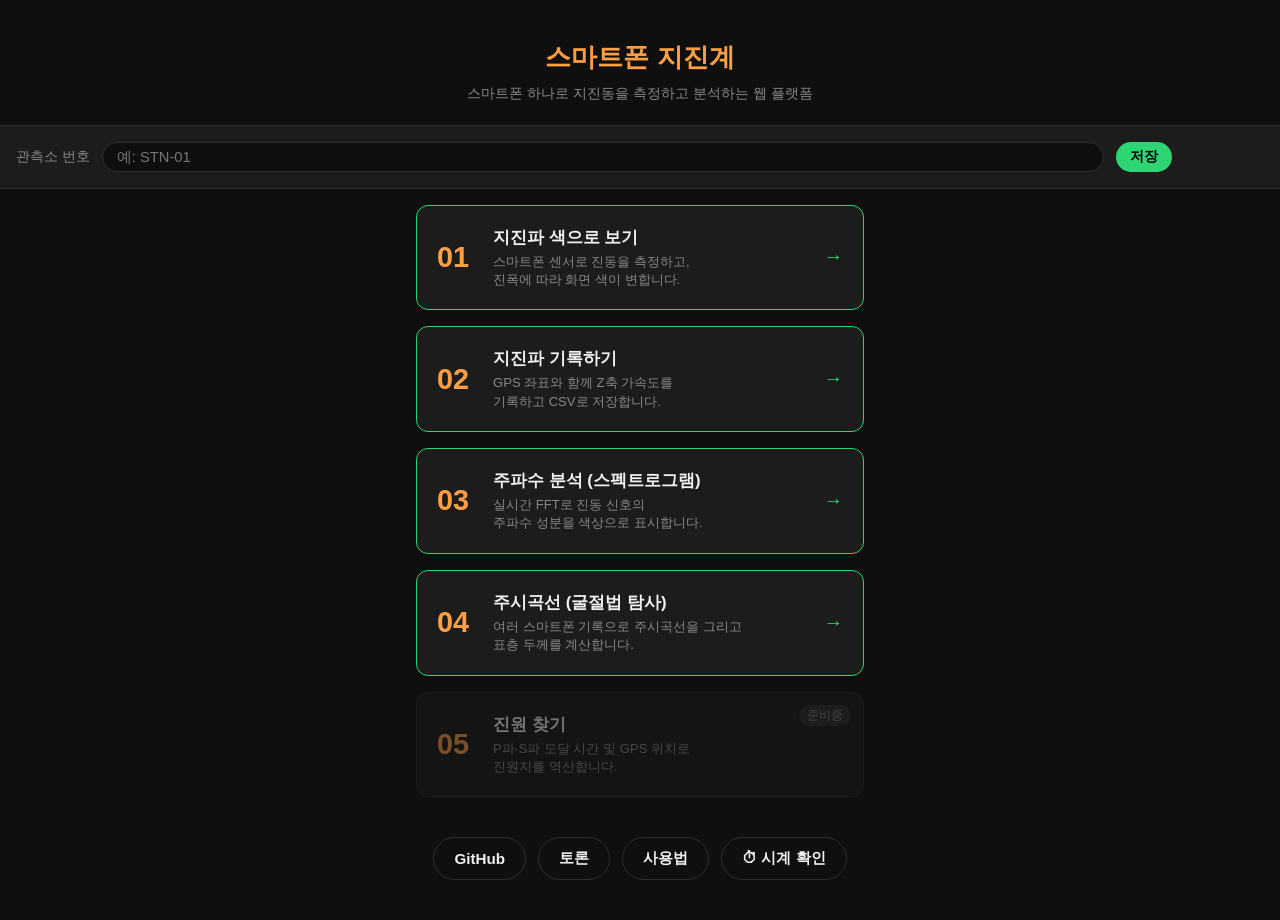
<file: index.html>
<!DOCTYPE html>
<html lang="ko">
<head>
    <meta charset="UTF-8">
    <meta name="viewport" content="width=device-width, initial-scale=1.0, maximum-scale=1.0, user-scalable=no">
    <title>스마트폰 지진계 플랫폼</title>
    <link rel="stylesheet" href="assets/css/style.css">
</head>
<body>

    <header class="site-header">
        <h1>스마트폰 지진계</h1>
        <p class="subtitle">스마트폰 하나로 지진동을 측정하고 분석하는 웹 플랫폼</p>
    </header>

    <!-- 관측소 번호 입력 -->
    <div class="station-bar">
        <label class="station-bar__label" for="station-input">관측소 번호</label>
        <input class="station-bar__input" id="station-input" type="text"
               maxlength="20" placeholder="예: STN-01">
        <button class="btn btn--primary btn--sm" id="station-save-btn">저장</button>
        <span class="station-bar__status" id="station-status"></span>
    </div>

    <main class="activity-grid">

        <!-- Activity 1 : 활성화 -->
        <a href="activity1/" class="card card--active">
            <div class="card__number">01</div>
            <div class="card__body">
                <h2 class="card__title">지진파 색으로 보기</h2>
                <p class="card__desc">스마트폰 센서로 진동을 측정하고,<br>진폭에 따라 화면 색이 변합니다.</p>
            </div>
            <div class="card__arrow">→</div>
        </a>

        <!-- Activity 2 : 활성화 -->
        <a href="activity2/" class="card card--active">
            <div class="card__number">02</div>
            <div class="card__body">
                <h2 class="card__title">지진파 기록하기</h2>
                <p class="card__desc">GPS 좌표와 함께 Z축 가속도를<br>기록하고 CSV로 저장합니다.</p>
            </div>
            <div class="card__arrow">→</div>
        </a>

        <!-- Activity 3 : 주파수 분석 -->
        <a class="card card--active" href="activity3/">
            <div class="card__number">03</div>
            <div class="card__body">
                <h2 class="card__title">주파수 분석 (스펙트로그램)</h2>
                <p class="card__desc">실시간 FFT로 진동 신호의<br>주파수 성분을 색상으로 표시합니다.</p>
            </div>
            <div class="card__arrow">→</div>
        </a>

        <!-- Activity 4 : 활성화 -->
        <a href="activity4/" class="card card--active">
            <div class="card__number">04</div>
            <div class="card__body">
                <h2 class="card__title">주시곡선 (굴절법 탐사)</h2>
                <p class="card__desc">여러 스마트폰 기록으로 주시곡선을 그리고<br>표층 두께를 계산합니다.</p>
            </div>
            <div class="card__arrow">→</div>
        </a>

        <!-- Activity 5 : 준비중 -->
        <div class="card card--disabled">
            <div class="card__number">05</div>
            <div class="card__body">
                <h2 class="card__title">진원 찾기</h2>
                <p class="card__desc">P파·S파 도달 시간 및 GPS 위치로<br>진원지를 역산합니다.</p>
            </div>
            <div class="card__badge">준비중</div>
        </div>

    </main>

    <footer class="site-footer">
        <a href="https://github.com/BIH-Lab/Seismograph-on-mobile" class="btn btn--ghost" target="_blank" rel="noopener">GitHub</a>
        <a href="https://github.com/BIH-Lab/Seismograph-on-mobile/discussions" class="btn btn--ghost" target="_blank" rel="noopener">토론</a>
        <button class="btn btn--ghost" id="how-to-btn">사용법</button>
        <button class="btn btn--ghost" id="time-sync-btn">⏱ 시계 확인</button>
    </footer>

    <!-- 사용법 모달 -->
    <div class="modal" id="how-to-modal" hidden>
        <div class="modal__box">
            <h3>사용법</h3>
            <ol>
                <li>스마트폰 브라우저 (iOS: Safari / Android: <strong>Firefox</strong>)로 접속하세요.</li>
                <li>Activity 카드를 선택하세요.</li>
                <li><strong>측정 시작</strong> 버튼을 누르면 센서 권한을 요청합니다.</li>
                <li>권한을 허용하면 실시간 측정이 시작됩니다.</li>
            </ol>
            <p class="modal__note">※ iOS는 Safari, Android는 <strong>Firefox</strong>를 권장합니다. (Chrome은 센서 정밀도 제한)</p>
            <button class="btn btn--primary" id="modal-close-btn">닫기</button>
        </div>
    </div>

    <!-- 시계 동기화 확인 모달 -->
    <div class="modal" id="time-modal" hidden>
        <div class="modal__box">
            <h3>시계 동기화 확인</h3>
            <div class="time-clock" id="live-clock">--:--:--.---</div>
            <p class="modal__note">
                모든 기기에서 동시에 이 화면을 열고 시각이 일치하는지 비교하세요.<br>
                Activity 4 사용 전 권장합니다.
            </p>
            <div class="ntp-section">
                <button class="btn btn--ghost btn--sm" id="ntp-btn">인터넷 시간과 비교</button>
                <div class="ntp-result" id="ntp-result" hidden></div>
                <button class="btn btn--primary btn--sm" id="sync-apply-btn" hidden>동기화 저장</button>
                <div class="sync-status" id="sync-status"></div>
            </div>
            <button class="btn btn--primary" id="time-modal-close">닫기</button>
        </div>
    </div>

    <script>
        const howToBtn = document.getElementById('how-to-btn');
        const modal = document.getElementById('how-to-modal');
        const closeBtn = document.getElementById('modal-close-btn');

        howToBtn.addEventListener('click', () => { modal.hidden = false; });
        closeBtn.addEventListener('click', () => { modal.hidden = true; });
        modal.addEventListener('click', (e) => { if (e.target === modal) modal.hidden = true; });

        // ── Clock sync modal ─────────────────────────────────────
        const timeSyncBtn    = document.getElementById('time-sync-btn');
        const timeModal      = document.getElementById('time-modal');
        const timeModalClose = document.getElementById('time-modal-close');
        const liveClock      = document.getElementById('live-clock');
        const ntpBtn         = document.getElementById('ntp-btn');
        const ntpResult      = document.getElementById('ntp-result');
        const syncApplyBtn   = document.getElementById('sync-apply-btn');
        const syncStatus     = document.getElementById('sync-status');
        let _clockTimer      = null;

        function _showSyncStatus() {
            const off = localStorage.getItem('ntp_offset_ms');
            const at  = localStorage.getItem('ntp_synced_at');
            if (off !== null && at) {
                const sign = Number(off) >= 0 ? '+' : '';
                syncStatus.className   = 'sync-status sync-status--ok';
                syncStatus.textContent = `✅ 저장됨: ${sign}${off} ms  (${at.slice(0, 16).replace('T', ' ')})`;
            } else {
                syncStatus.className   = 'sync-status sync-status--none';
                syncStatus.textContent = '저장된 동기화 없음';
            }
        }

        function _updateFooterBadge() {
            timeSyncBtn.textContent =
                localStorage.getItem('ntp_offset_ms') !== null ? '⏱ 시계 확인 ✅' : '⏱ 시계 확인';
        }
        _updateFooterBadge();

        function _startClock() {
            _clockTimer = setInterval(() => {
                const now = new Date();
                const h  = String(now.getUTCHours()).padStart(2, '0');
                const m  = String(now.getUTCMinutes()).padStart(2, '0');
                const s  = String(now.getUTCSeconds()).padStart(2, '0');
                const ms = String(now.getUTCMilliseconds()).padStart(3, '0');
                liveClock.textContent = `${h}:${m}:${s}.${ms}`;
            }, 100);
        }

        timeSyncBtn.addEventListener('click', () => {
            timeModal.hidden   = false;
            ntpResult.hidden   = true;
            syncApplyBtn.hidden = true;
            ntpBtn.disabled    = false;
            ntpBtn.textContent = '인터넷 시간과 비교';
            _showSyncStatus();
            _startClock();
        });

        const _closeTimeModal = () => {
            timeModal.hidden = true;
            clearInterval(_clockTimer);
        };
        timeModalClose.addEventListener('click', _closeTimeModal);
        timeModal.addEventListener('click', e => { if (e.target === timeModal) _closeTimeModal(); });

        ntpBtn.addEventListener('click', async () => {
            ntpBtn.disabled    = true;
            ntpBtn.textContent = '확인 중…';
            ntpResult.hidden   = true;
            try {
                const t1   = performance.now();
                const resp = await fetch(
                    'https://timeapi.io/api/time/current/zone?timeZone=UTC',
                    { cache: 'no-store' }
                );
                const t2       = performance.now();
                const json     = await resp.json();
                const serverMs = new Date(json.dateTime.slice(0, 23) + 'Z').getTime();
                const rtt      = Math.round(t2 - t1);
                const clientMs = Math.round(performance.timeOrigin + t1 + rtt / 2);
                const offset   = clientMs - serverMs;
                const absOff   = Math.abs(offset);
                const sign     = offset >= 0 ? '+' : '';
                const cls  = absOff < 200  ? 'ntp-result--ok'
                           : absOff < 1000 ? 'ntp-result--warn'
                           :                 'ntp-result--err';
                const icon = absOff < 200  ? '✅' : absOff < 1000 ? '⚠' : '❌';
                ntpResult.className   = `ntp-result ${cls}`;
                ntpResult.textContent = `${icon} 오차 ${sign}${offset} ms  (RTT ${rtt} ms)`;
                syncApplyBtn.dataset.offset = String(offset);
                syncApplyBtn.hidden = false;
            } catch {
                ntpResult.className   = 'ntp-result ntp-result--warn';
                ntpResult.textContent = '인터넷 연결이 없습니다. 위 시계로 비교하세요.';
                syncApplyBtn.hidden = true;
            }
            ntpResult.hidden   = false;
            ntpBtn.disabled    = false;
            ntpBtn.textContent = '다시 확인';
        });

        syncApplyBtn.addEventListener('click', () => {
            const off = parseInt(syncApplyBtn.dataset.offset);
            localStorage.setItem('ntp_offset_ms', String(off));
            localStorage.setItem('ntp_synced_at', new Date().toISOString());
            syncApplyBtn.hidden = true;
            _showSyncStatus();
            _updateFooterBadge();
        });

        // ── Station ID ────────────────────────────────────────────
        const stationInput  = document.getElementById('station-input');
        const stationSaveBtn = document.getElementById('station-save-btn');
        const stationStatus = document.getElementById('station-status');

        // Load saved value on page load
        const saved = localStorage.getItem('station_id');
        if (saved) stationInput.value = saved;

        stationSaveBtn.addEventListener('click', () => {
            const val = stationInput.value.trim();
            if (!val) {
                stationStatus.textContent = '번호를 입력해주세요.';
                stationStatus.style.color = 'var(--danger)';
                return;
            }
            localStorage.setItem('station_id', val);
            stationStatus.textContent = '저장되었습니다.';
            stationStatus.style.color = 'var(--primary)';
            setTimeout(() => { stationStatus.textContent = ''; }, 2000);
        });

        // Save on Enter key
        stationInput.addEventListener('keydown', (e) => {
            if (e.key === 'Enter') stationSaveBtn.click();
        });
    </script>

</body>
</html>
</file>
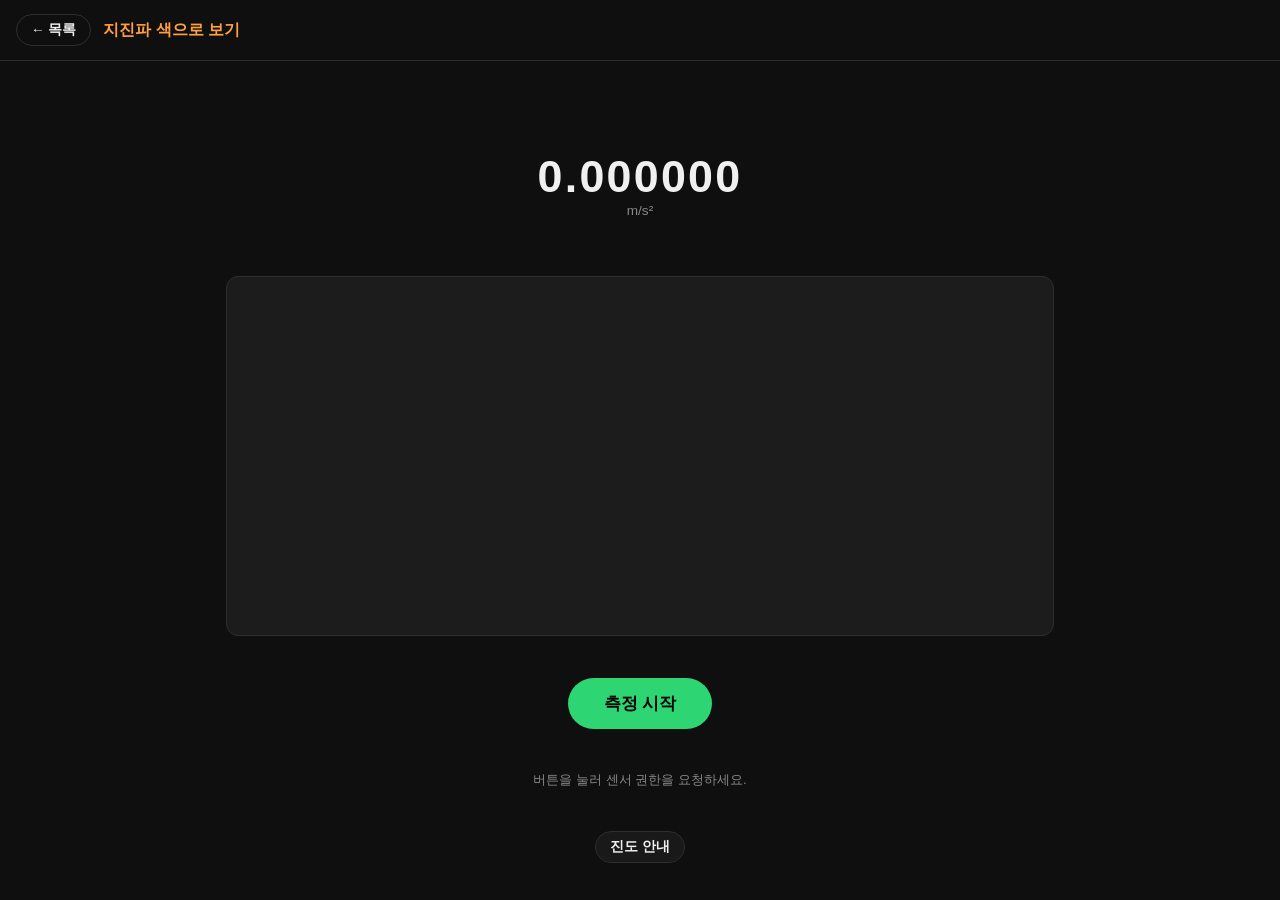
<file: activity1/index.html>
<!DOCTYPE html>
<html lang="ko">
<head>
    <meta charset="UTF-8">
    <meta name="viewport" content="width=device-width, initial-scale=1.0, maximum-scale=1.0, user-scalable=no">
    <title>지진파 색으로 보기</title>
    <link rel="stylesheet" href="../assets/css/style.css">
</head>
<body class="activity-page" id="activity-body">

    <header class="activity-header">
        <a href="../" class="btn btn--ghost btn--sm">← 목록</a>
        <h1>지진파 색으로 보기</h1>
    </header>

    <main class="activity-main">

        <!-- 배경색 시각화 영역 -->
        <div class="color-display" id="color-display">
            <p class="color-display__mmi" id="mmi-level-text"></p>
            <p class="color-display__label" id="magnitude-label">0.000000</p>
            <p class="color-display__unit">m/s²</p>
        </div>

        <!-- 파형 그래프 -->
        <div class="chart-wrapper">
            <canvas id="waveChart"></canvas>
        </div>

        <!-- 리뷰 모드 컨트롤 바 (측정 정지 후 표시) -->
        <div class="review-bar" id="review-bar" hidden>
            <span class="review-bar__mmi" id="review-mmi-label"></span>
        </div>

        <!-- 토글 스위치 (측정 ready + 리뷰 모드에서 표시) -->
        <label class="mmi-toggle" id="lock-toggle" hidden>
            <span class="mmi-toggle__label">실시간</span>
            <input type="checkbox" id="lock-checkbox">
            <span class="mmi-toggle__track"><span class="mmi-toggle__thumb"></span></span>
            <span class="mmi-toggle__label">고정</span>
        </label>

        <!-- 컨트롤 -->
        <div class="controls">
            <button class="btn btn--primary btn--lg" id="start-btn">측정 시작</button>
            <button class="btn btn--danger btn--lg"  id="stop-btn"  hidden>측정 정지</button>
        </div>

        <!-- 상태 메시지 -->
        <p class="status-msg" id="status-msg">버튼을 눌러 센서 권한을 요청하세요.</p>

        <!-- 진도 안내 버튼 -->
        <button class="btn btn--sm mmi-info-btn" id="mmi-info-btn">진도 안내</button>

    </main>

    <!-- MMI 진도 안내 모달 -->
    <div class="modal" id="mmi-modal" hidden>
        <div class="modal__box modal__box--wide">
            <h3>수정 메르칼리 진도 (KMA)</h3>
            <table class="mmi-table" id="mmi-table"></table>
            <button class="btn btn--ghost" id="mmi-close-btn">닫기</button>
        </div>
    </div>

    <script src="../assets/js/sensor.js?v=4.2"></script>
    <script src="../assets/js/visual.js?v=4.9"></script>
    <script src="../assets/js/review.js?v=4.6"></script>

    <script>
        const startBtn     = document.getElementById('start-btn');
        const stopBtn      = document.getElementById('stop-btn');
        const lockToggle   = document.getElementById('lock-toggle');
        const lockCheckbox = document.getElementById('lock-checkbox');
        const statusMsg    = document.getElementById('status-msg');
        const reviewBar    = document.getElementById('review-bar');
        const colorDisplay = document.getElementById('color-display');
        const mmiLevelText = document.getElementById('mmi-level-text');
        const mmiInfoBtn      = document.getElementById('mmi-info-btn');
        const mmiModal        = document.getElementById('mmi-modal');
        const mmiCloseBtn     = document.getElementById('mmi-close-btn');
        const mmiTable        = document.getElementById('mmi-table');
        const bodyEl          = document.getElementById('activity-body');
        const magnitudeLabel  = document.getElementById('magnitude-label');

        // ── MMI 진도 안내 모달 ──────────────────────────────────────
        let _mmiTableBuilt = false;
        mmiInfoBtn.addEventListener('click', () => {
            if (!_mmiTableBuilt) {
                VisualModule.getMmiLevels().forEach(m => {
                    const tr = document.createElement('tr');
                    const pgaStr = m.pgaMax === Infinity
                        ? `≥ ${m.pgaMin} m/s²`
                        : `${m.pgaMin} ~ ${m.pgaMax} m/s²`;
                    tr.innerHTML = `
                        <td style="background:${m.color};width:10px;border-radius:2px;"></td>
                        <td>${m.level}</td>
                        <td>${m.desc}</td>
                        <td>${pgaStr}</td>`;
                    mmiTable.appendChild(tr);
                });
                _mmiTableBuilt = true;
            }
            mmiModal.hidden = false;
        });
        mmiCloseBtn.addEventListener('click', () => { mmiModal.hidden = true; });
        mmiModal.addEventListener('click', (e) => { if (e.target === mmiModal) mmiModal.hidden = true; });

        // ── 토글 스위치 ────────────────────────────────────────────
        let _lockActive   = false;
        let _reviewPeakZ  = 0;

        lockCheckbox.addEventListener('change', () => {
            _lockActive = lockCheckbox.checked;

            if (!_inReview) {
                // 라이브 모드: VisualModule 색 고정/해제
                VisualModule.setColorLock(_lockActive);
            } else {
                // 리뷰 모드: 고정 해제 시 reviewPeak 초기화
                if (!_lockActive) _reviewPeakZ = 0;
            }
        });

        // ── 측정 제어 ──────────────────────────────────────────────
        let _pendingReset = false;
        let _inReview     = false;

        function _resetStopBtn() {
            stopBtn.textContent = '측정 정지';
            stopBtn.className   = 'btn btn--danger btn--lg';
            _pendingReset       = false;
        }

        function _resetToggle() {
            lockCheckbox.checked = false;
            _lockActive          = false;
            lockToggle.hidden    = true;
        }

        startBtn.addEventListener('click', () => {
            if (_inReview) {
                ReviewModule.destroy();
                _inReview = false;
            }
            VisualModule.reset();
            reviewBar.hidden = true;
            _reviewPeakZ     = 0;

            startBtn.hidden = true;
            stopBtn.hidden  = true;
            _resetStopBtn();
            _resetToggle();
            statusMsg.textContent = '측정 중...';

            SensorModule.start(
                (data) => { VisualModule.update(data); },
                (msg)  => {
                    statusMsg.textContent = '오류: ' + msg;
                    stopBtn.hidden  = true;
                    startBtn.hidden = false;
                    _resetStopBtn();
                },
                (state, arg1, arg2) => {
                    if (state === 'warmup') {
                        statusMsg.textContent = `측정 준비 중... (${arg1}초 후 시작)`;
                    } else if (state === 'calibrating') {
                        statusMsg.textContent = `기준값 설정 중... (${arg1}/${arg2})`;
                    } else if (state === 'ready') {
                        const isFirefox = navigator.userAgent.includes('Firefox');
                        const srcLabel  = arg1 === 'linear'       ? ' (LinearAccelerationSensor — 최고정밀)'
                                        : arg1 === 'accel'        ? ' (Accelerometer — 고정밀)'
                                        : arg1 === 'devicemotion' ? (isFirefox ? ' (DeviceMotionEvent — 고정밀)' : ' (DeviceMotionEvent — Chrome 정밀도 제한, Android는 Firefox 권장)')
                                        : '';
                        statusMsg.textContent = '측정 중' + srcLabel + ' — 시작 시점 대비 변화량을 표시합니다.';
                        stopBtn.hidden     = false;
                        lockToggle.hidden  = false;
                    } else if (state === 'unavailable') {
                        statusMsg.textContent = '⚠️ 이 기기에서 센서 데이터를 읽을 수 없습니다. Android의 경우 Firefox를 사용하거나, Chrome 설정 > 사이트 설정 > 동작 센서를 허용해주세요.';
                    }
                }
            );
        });

        stopBtn.addEventListener('click', () => {
            if (!_pendingReset) {
                // 1차 클릭: 측정 정지 → 리뷰 모드 진입
                SensorModule.stop();
                _pendingReset = true;
                stopBtn.textContent = '초기화';
                stopBtn.className   = 'btn btn--ghost btn--lg';
                startBtn.hidden     = false;
                _reviewPeakZ        = 0;
                VisualModule.setColorLock(false);

                const snapshot = VisualModule.startReview();
                if (snapshot.length >= 2) {
                    _inReview        = true;
                    reviewBar.hidden = false;
                    lockToggle.hidden = false;  // 리뷰 모드에서도 스위치 유지

                    ReviewModule.init(
                        document.getElementById('waveChart'),
                        snapshot,
                        (maxZ, level, name) => {
                            if (_lockActive) {
                                // 고정 모드: 최대 진도만 갱신
                                if (maxZ > _reviewPeakZ) {
                                    _reviewPeakZ = maxZ;
                                    mmiLevelText.textContent           = `진도 ${level}`;
                                    magnitudeLabel.textContent         = maxZ.toFixed(6);
                                    bodyEl.style.backgroundColor       = VisualModule.getMmiColor(maxZ);
                                    colorDisplay.style.backgroundColor = '';
                                }
                            } else {
                                // 실시간 모드: 현재 구간 진도 표시
                                mmiLevelText.textContent           = `진도 ${level}`;
                                magnitudeLabel.textContent         = maxZ.toFixed(6);
                                bodyEl.style.backgroundColor       = VisualModule.getMmiColor(maxZ);
                                colorDisplay.style.backgroundColor = '';
                            }
                        }
                    );
                    statusMsg.textContent = '측정 정지됨. 그래프를 드래그하여 구간별 진도를 확인하세요.';
                } else {
                    lockToggle.hidden = true;
                    statusMsg.textContent = '측정 정지됨. 초기화하려면 초기화 버튼을 누르세요.';
                }
            } else {
                // 2차 클릭: 초기화
                if (_inReview) {
                    ReviewModule.destroy();
                    _inReview = false;
                }
                VisualModule.reset();
                reviewBar.hidden = true;
                stopBtn.hidden   = true;
                startBtn.hidden  = false;
                _resetStopBtn();
                _resetToggle();
                statusMsg.textContent = '버튼을 눌러 센서 권한을 요청하세요.';
            }
        });
    </script>

</body>
</html>
</file>
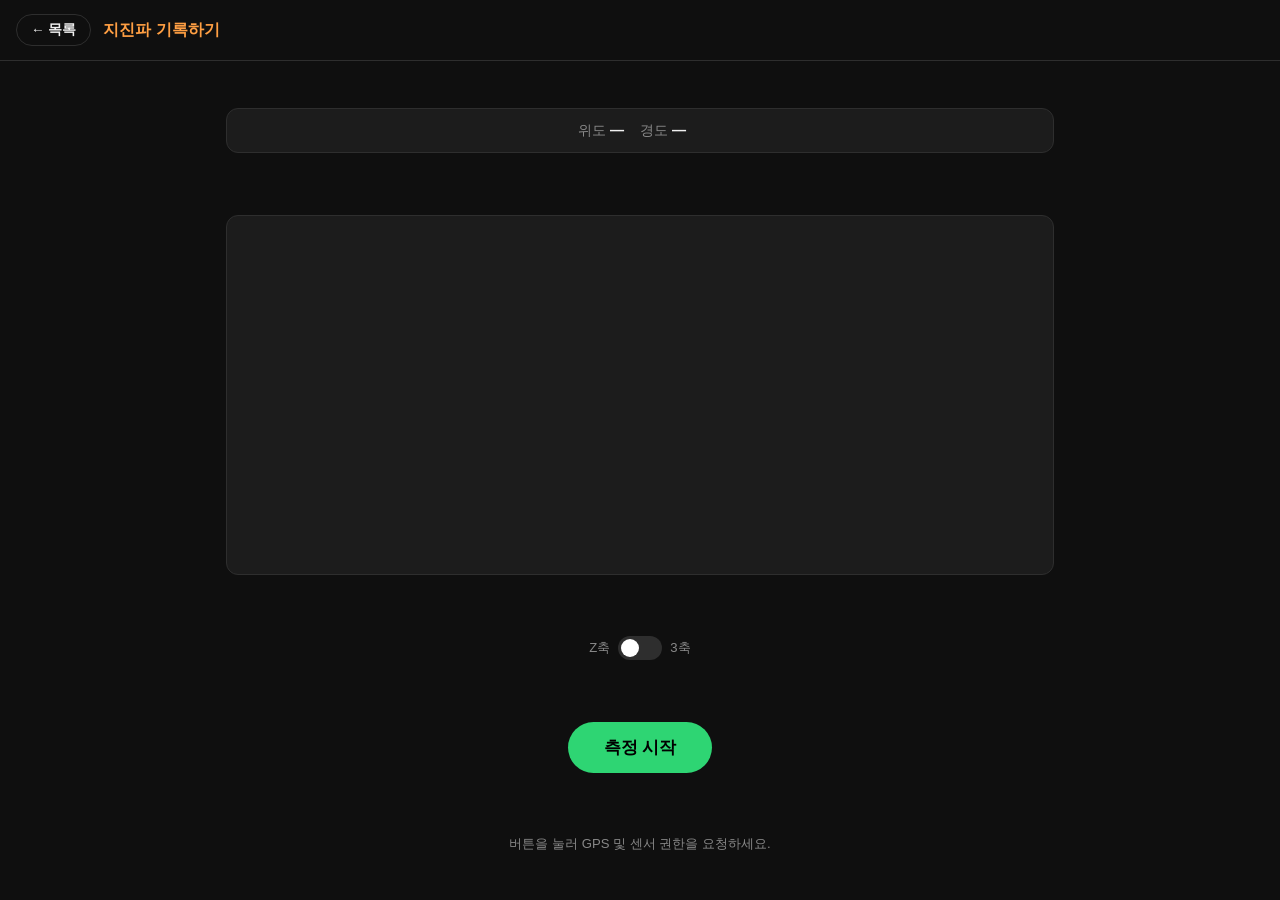
<file: activity2/index.html>
<!DOCTYPE html>
<html lang="ko">
<head>
    <meta charset="UTF-8">
    <meta name="viewport" content="width=device-width, initial-scale=1.0, maximum-scale=1.0, user-scalable=no">
    <title>지진파 기록하기</title>
    <link rel="stylesheet" href="../assets/css/style.css">
</head>
<body class="activity-page" id="activity-body">

    <header class="activity-header">
        <a href="../" class="btn btn--ghost btn--sm">← 목록</a>
        <h1>지진파 기록하기</h1>
    </header>

    <main class="activity-main">

        <!-- GPS 좌표 표시 -->
        <div class="gps-display" id="gps-display">
            <span class="gps-display__item">위도 <strong id="gps-lat">—</strong></span>
            <span class="gps-display__item">경도 <strong id="gps-lng">—</strong></span>
            <span class="gps-display__item gps-display__acc" id="gps-acc"></span>
        </div>

        <!-- 파형 그래프 -->
        <div class="chart-wrapper">
            <canvas id="waveChart"></canvas>
        </div>

        <!-- 리뷰 모드 바 (측정 정지 후 표시) -->
        <div class="review-bar" id="review-bar" hidden>
            <span class="review-bar__mmi" id="review-range-label"></span>
        </div>

        <!-- Z축/3축 토글 (측정 전 표시, 측정 중 disabled) -->
        <label class="mmi-toggle" id="axis-toggle">
            <span class="mmi-toggle__label">Z축</span>
            <input type="checkbox" id="axis-checkbox">
            <span class="mmi-toggle__track"><span class="mmi-toggle__thumb"></span></span>
            <span class="mmi-toggle__label">3축</span>
        </label>

        <!-- 컨트롤 -->
        <div class="controls">
            <button class="btn btn--primary btn--lg" id="start-btn">측정 시작</button>
            <button class="btn btn--danger btn--lg"  id="stop-btn"         hidden>측정 정지</button>
            <button class="btn btn--primary btn--lg" id="range-download-btn" hidden>CSV 다운로드</button>
        </div>

        <!-- 상태 메시지 -->
        <p class="status-msg" id="status-msg">버튼을 눌러 GPS 및 센서 권한을 요청하세요.</p>

    </main>

    <script src="../assets/js/sensor.js?v=4.2"></script>
    <script src="../assets/js/visual.js?v=4.9"></script>
    <script src="../assets/js/review2.js?v=1.3"></script>
    <script src="../assets/js/gps.js"></script>
    <script src="../assets/js/export.js"></script>

    <script>
        const startBtn         = document.getElementById('start-btn');
        const stopBtn          = document.getElementById('stop-btn');
        const rangeDownloadBtn = document.getElementById('range-download-btn');
        const statusMsg       = document.getElementById('status-msg');
        const gpsLat          = document.getElementById('gps-lat');
        const gpsLng          = document.getElementById('gps-lng');
        const gpsAcc          = document.getElementById('gps-acc');
        const axisToggle      = document.getElementById('axis-toggle');
        const axisCheckbox    = document.getElementById('axis-checkbox');
        const reviewBar       = document.getElementById('review-bar');
        const reviewRangeLabel = document.getElementById('review-range-label');

        let _pendingReset = false;
        let _metaRateSet  = false;
        let _axisMode     = 'z';      // 'z' | '3axis'
        let _inReview     = false;
        let _rangeStartTs = null;
        let _rangeEndTs   = null;

        // ── 시간 포맷 ────────────────────────────────────────────
        function _fmt(ts) {
            const d  = new Date(ts);
            const hh = String(d.getHours()).padStart(2, '0');
            const mm = String(d.getMinutes()).padStart(2, '0');
            const ss = String(d.getSeconds()).padStart(2, '0');
            const ms = String(d.getMilliseconds()).padStart(3, '0');
            return `${hh}:${mm}:${ss}.${ms}`;
        }

        // ── 축 토글 잠금/해제 ────────────────────────────────────
        function _setAxisToggleLocked(locked) {
            axisToggle.style.opacity       = locked ? '0.4' : '1';
            axisToggle.style.pointerEvents = locked ? 'none' : '';
        }

        function _resetStopBtn() {
            stopBtn.textContent = '측정 정지';
            stopBtn.className   = 'btn btn--danger btn--lg';
            _pendingReset       = false;
        }

        // ── 축 토글 변경 ──────────────────────────────────────────
        axisCheckbox.addEventListener('change', () => {
            _axisMode = axisCheckbox.checked ? '3axis' : 'z';
        });

        // ── NTP 오프셋 조회 (3초 타임아웃) ───────────────────────
        async function _syncNtp() {
            const t1   = performance.now();
            const resp = await Promise.race([
                fetch('https://timeapi.io/api/time/current/zone?timeZone=UTC', { cache: 'no-store' }),
                new Promise((_, rej) => setTimeout(() => rej(new Error('timeout')), 3000))
            ]);
            const t2    = performance.now();
            const json  = await resp.json();
            const srvMs = new Date(json.dateTime.slice(0, 23) + 'Z').getTime();
            const rtt   = Math.round(t2 - t1);
            const cliMs = Math.round(performance.timeOrigin + t1 + rtt / 2);
            return { offset: cliMs - srvMs, rtt };
        }

        // ── 측정 시작 ─────────────────────────────────────────────
        // NOTE: async/await를 사용하지 않는 동기 핸들러여야 합니다.
        // iOS Safari는 DeviceMotionEvent.requestPermission()을 사용자 제스처의
        // 동기 컨텍스트 안에서만 허용합니다. await나 .then() 이후에 호출하면
        // 제스처 컨텍스트가 끊겨 권한 팝업 없이 'denied'가 반환됩니다.
        startBtn.addEventListener('click', () => {
            if (_inReview) {
                Review2Module.destroy();
                _inReview = false;
            }

            startBtn.hidden         = true;
            stopBtn.hidden          = true;
            rangeDownloadBtn.hidden = true;
            reviewBar.hidden        = true;
            _metaRateSet            = false;
            _resetStopBtn();
            _setAxisToggleLocked(true);
            ExportModule.clear();

            if (typeof VisualModule !== 'undefined') {
                VisualModule.reset();
                VisualModule.setAxisMode(_axisMode);
            }

            // Include station ID from localStorage if set
            const stationId = localStorage.getItem('station_id');
            if (stationId) ExportModule.setMeta({ station_id: stationId });
            ExportModule.setMeta({ axis_mode: _axisMode });

            // NTP 오프셋 (저장된 값 우선 적용, 백그라운드에서 갱신)
            const storedNtp = localStorage.getItem('ntp_offset_ms');
            if (storedNtp !== null) ExportModule.setMeta({ ntp_offset_ms: storedNtp });

            statusMsg.textContent = '센서 권한 요청 중...';

            // ── 1) 센서 시작 — 반드시 동기 컨텍스트 안에서 먼저 호출 ──
            // iOS: 이 시점이 제스처 컨텍스트 안이므로 권한 팝업이 정상 표시됨
            SensorModule.start(
                (data) => {
                    // 첫 번째 샘플에서 샘플레이트 메타데이터 기록
                    if (!_metaRateSet && data.interval_ms) {
                        const hz = Math.round(1000 / data.interval_ms);
                        ExportModule.setMeta({ sample_rate: hz + ' Hz' });
                        _metaRateSet = true;
                    }
                    // 축 모드에 따라 기록 컬럼 선택
                    if (_axisMode === '3axis') {
                        ExportModule.record({
                            timestamp : data.timestamp,
                            acc_x     : data.acc_x,
                            acc_y     : data.acc_y,
                            acc_z     : data.acc_z,
                        });
                    } else {
                        ExportModule.record({
                            timestamp : data.timestamp,
                            acc_z     : data.acc_z,
                        });
                    }
                    if (typeof VisualModule !== 'undefined') VisualModule.update(data);
                },
                (msg) => {
                    statusMsg.textContent = '오류: ' + msg;
                    stopBtn.hidden  = true;
                    startBtn.hidden = false;
                    _resetStopBtn();
                    _setAxisToggleLocked(false);
                },
                (state, arg1, arg2) => {
                    if (state === 'warmup') {
                        statusMsg.textContent = `측정 준비 중... (${arg1}초 후 시작)`;
                    } else if (state === 'calibrating') {
                        statusMsg.textContent = `기준값 설정 중... (${arg1}/${arg2})`;
                    } else if (state === 'ready') {
                        const isFirefox = navigator.userAgent.includes('Firefox');
                        const srcLabel = arg1 === 'linear'       ? ' (LinearAccelerationSensor — 최고정밀)'
                                       : arg1 === 'accel'        ? ' (Accelerometer — 고정밀)'
                                       : arg1 === 'devicemotion' ? (isFirefox ? ' (DeviceMotionEvent — 고정밀)' : ' (DeviceMotionEvent — Chrome 정밀도 제한, Android는 Firefox 권장)')
                                       : '';
                        const modeLabel = _axisMode === '3axis' ? 'X·Y·Z + 크기를 기록합니다.' : 'Z축 변화량을 기록합니다.';
                        statusMsg.textContent = '측정 중' + srcLabel + ' — ' + modeLabel;
                        stopBtn.hidden = false;
                    } else if (state === 'unavailable') {
                        statusMsg.textContent = '⚠️ 센서 데이터를 읽을 수 없습니다. Android의 경우 Firefox를 사용하거나, Chrome 설정 > 사이트 설정 > 동작 센서를 허용해주세요.';
                    }
                }
            );

            // ── 2) NTP·GPS는 백그라운드에서 병렬 처리 ────────────────
            // 센서 시작 이후에 실행되므로 iOS 제스처 컨텍스트와 무관함
            _syncNtp()
                .then(({ offset }) => {
                    localStorage.setItem('ntp_offset_ms', String(offset));
                    localStorage.setItem('ntp_synced_at', new Date().toISOString());
                    ExportModule.setMeta({ ntp_offset_ms: String(offset) });
                })
                .catch(() => {
                    // 실패 시 기존 저장값 유지 (이미 위에서 적용됨)
                });

            GpsModule.get()
                .then((coords) => {
                    gpsLat.textContent = coords.latitude;
                    gpsLng.textContent = coords.longitude;
                    gpsAcc.textContent = `(정확도 ±${coords.accuracy}m)`;
                    ExportModule.setMeta({
                        latitude  : coords.latitude,
                        longitude : coords.longitude,
                        accuracy  : coords.accuracy + 'm',
                    });
                })
                .catch(() => {
                    gpsAcc.textContent = '(GPS 실패)';
                });
        });

        // ── 측정 정지 / 초기화 ───────────────────────────────────
        stopBtn.addEventListener('click', () => {
            if (!_pendingReset) {
                // 1차 클릭: 측정 정지 → 리뷰 모드 진입
                SensorModule.stop();

                // 실제 샘플레이트 재계산 후 메타데이터 갱신
                const sr = ExportModule.sampleRate();
                if (sr) ExportModule.setMeta({ sample_rate: sr + ' Hz' });

                _pendingReset       = true;
                stopBtn.textContent = '초기화';
                stopBtn.className   = 'btn btn--ghost btn--lg';
                startBtn.hidden     = false;

                const snapshot = (typeof VisualModule !== 'undefined') ? VisualModule.startReview() : [];
                if (snapshot.length >= 2) {
                    _inReview               = true;
                    reviewBar.hidden        = false;
                    rangeDownloadBtn.hidden = false;

                    Review2Module.init(
                        document.getElementById('waveChart'),
                        snapshot,
                        (startTs, endTs, count) => {
                            _rangeStartTs = startTs;
                            _rangeEndTs   = endTs;
                            const durSec  = ((endTs - startTs) / 1000).toFixed(1);
                            reviewRangeLabel.textContent =
                                `${_fmt(startTs)} ~ ${_fmt(endTs)}  ·  ${durSec}초  ·  ${count}샘플`;
                        },
                        _axisMode
                    );
                    const srText = sr ? ` (${sr} Hz)` : '';
                    statusMsg.textContent = `측정 정지됨. 마커를 드래그하여 내보낼 구간을 선택하세요.${srText}`;
                } else {
                    const srText = sr ? ` (${sr} Hz)` : '';
                    statusMsg.textContent = `측정 정지됨. ${ExportModule.count()}개 데이터 기록됨${srText}.`;
                }
            } else {
                // 2차 클릭: 초기화
                if (_inReview) {
                    Review2Module.destroy();
                    _inReview = false;
                }
                if (typeof VisualModule !== 'undefined') VisualModule.reset();
                ExportModule.clear();
                gpsLat.textContent      = '—';
                gpsLng.textContent      = '—';
                gpsAcc.textContent      = '';
                stopBtn.hidden          = true;
                rangeDownloadBtn.hidden = true;
                reviewBar.hidden        = true;
                startBtn.hidden         = false;
                _resetStopBtn();
                _setAxisToggleLocked(false);
                axisCheckbox.checked    = false;
                _axisMode               = 'z';
                _rangeStartTs           = null;
                _rangeEndTs             = null;
                statusMsg.textContent   = '버튼을 눌러 GPS 및 센서 권한을 요청하세요.';
            }
        });

        // ── 다운로드 ─────────────────────────────────────────────
        rangeDownloadBtn.addEventListener('click', () => {
            if (_rangeStartTs !== null && _rangeEndTs !== null) {
                ExportModule.downloadRange(_rangeStartTs, _rangeEndTs);
            }
        });
    </script>

</body>
</html>
</file>
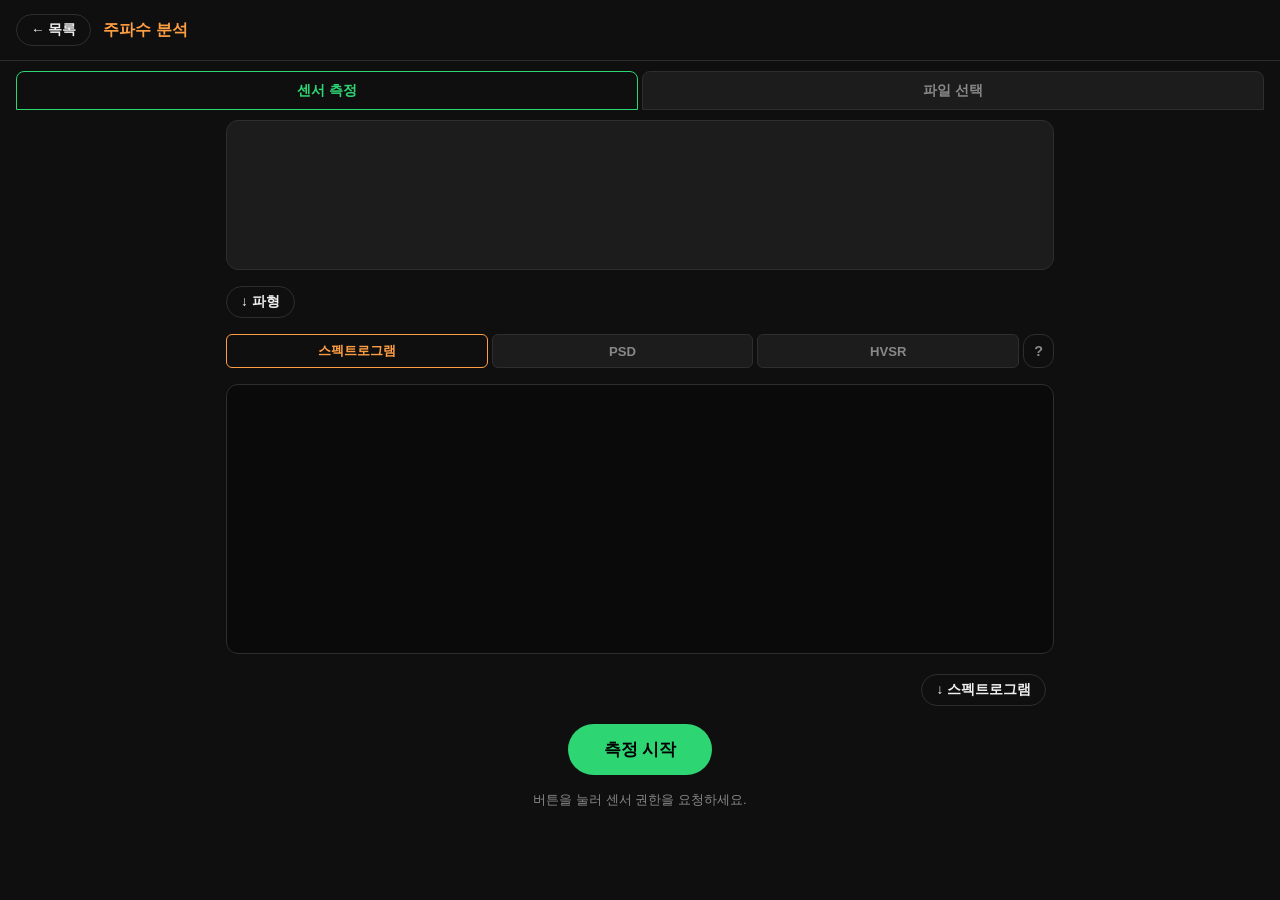
<file: activity3/index.html>
<!DOCTYPE html>
<html lang="ko">
<head>
    <meta charset="UTF-8">
    <meta name="viewport" content="width=device-width, initial-scale=1.0, maximum-scale=1.0, user-scalable=no">
    <title>주파수 분석</title>
    <link rel="stylesheet" href="../assets/css/style.css">
</head>
<body class="activity-page" id="activity-body">

    <header class="activity-header">
        <a href="../" class="btn btn--ghost btn--sm">← 목록</a>
        <h1>주파수 분석</h1>
    </header>

    <!-- 상위 모드 탭 (센서 / 파일) -->
    <div class="mode-tabs">
        <button class="mode-tabs__btn mode-tabs__btn--active" id="tab-sensor">센서 측정</button>
        <button class="mode-tabs__btn" id="tab-file">파일 선택</button>
    </div>

    <main class="activity-main" style="justify-content: flex-start; gap: 10px; padding-top: 10px;">

        <!-- ── 센서 모드 패널 ──────────────────────────────── -->
        <div id="panel-sensor">

            <!-- 파형 그래프 -->
            <div class="chart-wrapper" style="height: 20vh; max-height: 150px;">
                <canvas id="waveChart"></canvas>
            </div>
            <div class="export-row">
                <button class="btn btn--sm btn--ghost" id="sensor-wave-export-btn">↓ 파형</button>
            </div>

            <!-- 분석 탭 -->
            <div class="analysis-tabs" id="sensor-analysis-tabs">
                <button class="analysis-tabs__btn analysis-tabs__btn--active" data-analysis="spectro">스펙트로그램</button>
                <button class="analysis-tabs__btn" data-analysis="psd">PSD</button>
                <button class="analysis-tabs__btn" data-analysis="hvsr">HVSR</button>
                <button class="btn btn--sm analysis-info-btn" id="sensor-info-btn">?</button>
            </div>

            <!-- 분석 캔버스 -->
            <div class="spectrogram-panel" id="sensor-spectro-panel">
                <canvas id="spectroChart"></canvas>
            </div>
            <div class="graph-controls export-row" id="sensor-spectro-controls">
                <button class="btn btn--sm btn--ghost" id="sensor-spectro-export-btn">↓ 스펙트로그램</button>
            </div>
            <div class="spectrogram-panel" id="sensor-psd-panel" hidden>
                <canvas id="psdChart"></canvas>
            </div>
            <div class="graph-controls export-row" id="sensor-psd-controls" hidden>
                <button class="btn btn--sm btn--ghost" id="sensor-psd-export-btn">↓ PSD</button>
            </div>
            <div class="spectrogram-panel" id="sensor-hvsr-panel" hidden>
                <canvas id="hvsrChart"></canvas>
            </div>
            <div class="graph-controls export-row" id="sensor-hvsr-controls" hidden>
                <button class="btn btn--sm btn--ghost" id="sensor-hvsr-export-btn">↓ HVSR</button>
            </div>

            <!-- 피크 주파수 (스펙트로그램 탭 전용) -->
            <div class="peak-freq-display" id="peak-freq-display" hidden>
                주요 주파수: <span id="peak-freq-val">—</span> Hz
            </div>

            <div id="sensor-density-row" hidden>
                <label class="mmi-toggle" id="sensor-density-toggle">
                    <span class="mmi-toggle__label">실시간</span>
                    <input type="checkbox" id="sensor-density-checkbox">
                    <span class="mmi-toggle__track"><span class="mmi-toggle__thumb"></span></span>
                    <span class="mmi-toggle__label">누적</span>
                </label>
            </div>
            <div class="controls">
                <button class="btn btn--primary btn--lg" id="sensor-start-btn">측정 시작</button>
                <button class="btn btn--danger btn--lg" id="sensor-stop-btn" hidden>측정 정지</button>
                <button class="btn btn--ghost btn--lg" id="sensor-reset-btn" hidden>초기화</button>
            </div>
            <p class="status-msg" id="sensor-status">버튼을 눌러 센서 권한을 요청하세요.</p>

        </div>

        <!-- ── 파일 모드 패널 ──────────────────────────────── -->
        <div id="panel-file" hidden>

            <!-- 드롭존 -->
            <div class="drop-zone" id="drop-zone">
                <p class="drop-zone__text">CSV 파일을 여기에 드래그하거나</p>
                <label class="btn btn--primary" for="file-input">파일 선택</label>
                <input type="file" id="file-input" accept=".csv" style="display:none;">
            </div>

            <!-- 파일 정보 (로드 후) -->
            <div class="csv-file-info" id="csv-file-info" hidden>
                <span id="csv-filename">—</span>
                <span id="csv-duration">—</span>
                <span id="csv-sr">—</span>
            </div>

            <!-- 파형 캔버스 (파일 모드) -->
            <div class="chart-wrapper" style="height:15vh;max-height:120px;" id="file-wave-wrapper" hidden>
                <canvas id="fileWaveChart"></canvas>
            </div>
            <div class="export-row" id="file-wave-export-row" hidden>
                <button class="btn btn--sm btn--ghost" id="file-wave-export-btn">↓ 파형</button>
            </div>
            <p class="status-msg" id="sel-range-info" hidden></p>

            <!-- 분석 탭 (파일) -->
            <div class="analysis-tabs" id="file-analysis-tabs" hidden>
                <button class="analysis-tabs__btn analysis-tabs__btn--active" data-analysis="spectro">스펙트로그램</button>
                <button class="analysis-tabs__btn" data-analysis="psd">PSD</button>
                <button class="analysis-tabs__btn" data-analysis="hvsr" id="file-hvsr-tab">HVSR</button>
                <button class="btn btn--sm analysis-info-btn" id="file-info-btn">?</button>
            </div>

            <!-- 분석 캔버스 (파일) -->
            <div class="spectrogram-panel" id="file-spectro-panel" hidden>
                <canvas id="fileSpectroChart"></canvas>
            </div>
            <div class="graph-controls export-row" id="file-spectro-controls" hidden>
                <button class="btn btn--sm btn--ghost" id="file-spectro-export-btn">↓ 스펙트로그램</button>
            </div>
            <div class="spectrogram-panel" id="file-psd-panel" hidden>
                <canvas id="filePsdChart"></canvas>
            </div>
            <div class="graph-controls psd-controls" id="file-psd-controls" hidden>
                <label class="mmi-toggle" id="file-density-toggle">
                    <span class="mmi-toggle__label">실시간</span>
                    <input type="checkbox" id="file-density-checkbox">
                    <span class="mmi-toggle__track"><span class="mmi-toggle__thumb"></span></span>
                    <span class="mmi-toggle__label">누적</span>
                </label>
                <button class="btn btn--sm btn--ghost" id="file-psd-export-btn">↓ PSD</button>
            </div>
            <div class="spectrogram-panel" id="file-hvsr-panel" hidden>
                <canvas id="fileHvsrChart"></canvas>
            </div>
            <div class="graph-controls export-row" id="file-hvsr-controls" hidden>
                <button class="btn btn--sm btn--ghost" id="file-hvsr-export-btn">↓ HVSR</button>
            </div>

            <div class="controls" id="file-controls" hidden>
                <button class="btn btn--primary btn--lg" id="file-play-btn">분석 시작</button>
                <button class="btn btn--ghost btn--lg" id="file-reset-btn" hidden>초기화</button>
            </div>
            <p class="status-msg" id="file-status">CSV 파일을 선택하면 주파수 분석을 시작합니다.</p>

        </div>

    <!-- 스펙트로그램 설명 모달 -->
    <div class="modal" id="modal-spectro" hidden>
        <div class="modal__box">
            <h3>스펙트로그램</h3>
            <p class="modal__note">시간의 흐름에 따라 각 주파수에 담긴 에너지를 색상으로 표시합니다.</p>
            <ol>
                <li><strong>X축</strong> — 시간 (오른쪽=현재/최신, 왼쪽=과거)</li>
                <li><strong>Y축</strong> — 주파수 (Hz)</li>
                <li><strong>색상</strong> — 검정→파랑→초록→노랑→빨강 순으로 에너지 증가</li>
                <li>지진파 도달 시 특정 주파수 대역에서 밝은 색이 갑자기 나타납니다</li>
                <li>센서 모드: <strong>마지막 30초</strong> 롤링 표시 / 파일 모드: <strong>선택 구간 전체</strong> 표시</li>
            </ol>
            <p class="modal__note">FFT 크기: 256, 홉: 26샘플 (~97.5% 오버랩) · 센서 모드 표시 범위: 30초</p>
            <button class="btn btn--ghost" id="modal-spectro-close">닫기</button>
        </div>
    </div>

    <!-- PSD 설명 모달 -->
    <div class="modal" id="modal-psd" hidden>
        <div class="modal__box">
            <h3>PSD (Power Spectral Density)</h3>
            <p class="modal__note">각 주파수에 얼마나 많은 에너지가 담겨 있는지 측정합니다.</p>
            <ol>
                <li><strong>X축</strong> — 주파수 (로그 스케일, Hz)</li>
                <li><strong>Y축</strong> — 에너지 밀도 (dB re 1 m²/s⁴/Hz)</li>
                <li>여러 시간 구간을 평균내어 안정적인 스펙트럼을 계산합니다 (Welch 방법)</li>
                <li>뾰족한 봉우리: 특정 주파수의 강한 신호 (기계 진동, 지반 공진 등)</li>
            </ol>
            <p class="modal__note">FFT 크기: 1024 (Δf ≈ 0.1 Hz), Hann 윈도우, DC 제거 적용</p>
            <button class="btn btn--ghost" id="modal-psd-close">닫기</button>
        </div>
    </div>

    <!-- HVSR 설명 모달 -->
    <div class="modal" id="modal-hvsr" hidden>
        <div class="modal__box">
            <h3>HVSR (수평/수직 스펙트럼 비율)</h3>
            <p class="modal__note">수평 진동과 수직 진동의 스펙트럼 비율로 지반 공진 주파수(f₀)를 추정합니다.</p>
            <ol>
                <li><strong>X축</strong> — 주파수 (로그 스케일, Hz)</li>
                <li><strong>Y축</strong> — H/V 비율 (뚜렷한 피크 위치 = f₀)</li>
                <li>여러 윈도우의 H/V 비율을 평균하여 안정적인 곡선을 계산합니다</li>
                <li>H/V ≥ 2.0의 뚜렷한 피크일 때 신뢰도 높음 (SESAME 기준)</li>
                <li>3축 CSV 파일 (acc_x, acc_y, acc_z) 이 필요합니다</li>
                <li>신뢰성 있는 결과를 위해 <strong>2분 이상</strong> 측정을 권장합니다</li>
            </ol>
            <p class="modal__note">FFT 크기: 1024 · 파일 모드: 93.75% 오버랩, 정상성 필터 적용, 스무딩 없음 · N&lt;50 윈도우 시 경고 표시</p>
            <button class="btn btn--ghost" id="modal-hvsr-close">닫기</button>
        </div>
    </div>

    </main>

    <script src="../assets/js/sensor.js"></script>
    <script src="../assets/js/visual.js?v=4.9"></script>
    <script src="../assets/js/spectrogram.js?v=3.3"></script>
    <script src="../assets/js/psd.js?v=3.6"></script>
    <script src="../assets/js/hvsr.js?v=2.2"></script>
    <script src="../assets/js/export-image.js?v=1.0"></script>

    <script>
        // ── Constants ────────────────────────────────────────────────
        const WINDOW_SEC  = 30;   // must match spectrogram.js
        const HOP_SIZE    = 26;   // must match spectrogram.js
        const FREQ_AXIS_W = 30;   // must match spectrogram.js

        let _sr = 100;

        let _waveRows       = null;  // 파형 그리기용 CSV rows (분석 완료 후 설정)
        let _waveSr         = 100;
        let _waveCanvas     = null;
        let _waveLastX      = 0;
        let _sensorSnapshot = null;  // VisualModule.startReview() snapshot (sensor stop 후)

        // ── CSV parser ───────────────────────────────────────────────
        function parseCSV(text) {
            const meta = {}, rows = [];
            let keys = null;
            for (const raw of text.split('\n')) {
                const line = raw.trim();
                if (!line) continue;
                if (line.startsWith('#')) {
                    const m = line.slice(1).trim().match(/^(\w+)\s*:\s*(.+)$/);
                    if (m) meta[m[1]] = m[2].trim();
                } else if (!keys) {
                    keys = line.split(',');
                } else {
                    const vals = line.split(',');
                    if (vals.length < keys.length) continue;
                    const row = {};
                    keys.forEach((k, i) => { row[k] = vals[i]; });
                    rows.push(row);
                }
            }
            let sr = meta.sample_rate ? parseInt(meta.sample_rate) : null;
            if (!sr && rows.length >= 2) {
                const dt = new Date(rows[1].timestamp) - new Date(rows[0].timestamp);
                if (dt > 0) sr = Math.round(1000 / dt);
            }
            return { meta, rows, sr: sr || 100 };
        }

        function fmtTime(sec) {
            const m = Math.floor(sec / 60), s = Math.floor(sec % 60);
            return `${m}:${String(s).padStart(2, '0')}`;
        }

        function fmtAbsTime(sec) {
            if (!_fileStartTime || isNaN(_fileStartTime)) return fmtTime(sec);
            const d = new Date(_fileStartTime + sec * 1000);
            const hh = String(d.getHours()).padStart(2, '0');
            const mm = String(d.getMinutes()).padStart(2, '0');
            const ss = String(d.getSeconds()).padStart(2, '0');
            return `${hh}:${mm}:${ss}`;
        }

        // ── Lazy canvas init: show panel briefly to get correct clientWidth ──
        function initCanvas(canvasEl, module, ...args) {
            const panel = canvasEl.parentElement;
            const wasHidden = panel.hidden;
            if (wasHidden) panel.hidden = false;
            module.init(canvasEl, ...args);
            if (wasHidden) panel.hidden = true;
        }

        // ═════════════════════════════════════════════════════════════
        // SENSOR MODE
        // ═════════════════════════════════════════════════════════════
        const sensorStartBtn  = document.getElementById('sensor-start-btn');
        const sensorStopBtn   = document.getElementById('sensor-stop-btn');
        const sensorResetBtn  = document.getElementById('sensor-reset-btn');
        const sensorStatus    = document.getElementById('sensor-status');
        const peakFreqDisplay = document.getElementById('peak-freq-display');
        const peakFreqVal     = document.getElementById('peak-freq-val');

        let _sensorInited    = false;
        let _sensorActiveTab = 'spectro';

        // ── Sensor analysis tab switching ─────────────────────────────
        document.getElementById('sensor-analysis-tabs').querySelectorAll('.analysis-tabs__btn')
            .forEach(btn => btn.addEventListener('click', () => {
                _sensorActiveTab = btn.dataset.analysis;
                document.getElementById('sensor-analysis-tabs').querySelectorAll('.analysis-tabs__btn')
                    .forEach(b => b.classList.toggle('analysis-tabs__btn--active', b === btn));
                document.getElementById('sensor-spectro-panel').hidden    = _sensorActiveTab !== 'spectro';
                document.getElementById('sensor-spectro-controls').hidden = _sensorActiveTab !== 'spectro';
                document.getElementById('sensor-psd-panel').hidden        = _sensorActiveTab !== 'psd';
                document.getElementById('sensor-psd-controls').hidden     = _sensorActiveTab !== 'psd';
                document.getElementById('sensor-density-row').hidden      = _sensorActiveTab !== 'psd';
                document.getElementById('sensor-hvsr-panel').hidden       = _sensorActiveTab !== 'hvsr';
                document.getElementById('sensor-hvsr-controls').hidden    = _sensorActiveTab !== 'hvsr';
                peakFreqDisplay.hidden = _sensorActiveTab !== 'spectro';
            }));

        // ── Analysis info modals ─────────────────────────────────────
        const _infoModals = {
            spectro: document.getElementById('modal-spectro'),
            psd:     document.getElementById('modal-psd'),
            hvsr:    document.getElementById('modal-hvsr'),
        };
        function _openInfoModal(activeTab) {
            const modal = _infoModals[activeTab] || _infoModals.spectro;
            modal.hidden = false;
        }
        ['spectro', 'psd', 'hvsr'].forEach(key => {
            const modal = _infoModals[key];
            modal.querySelector('button').addEventListener('click', () => { modal.hidden = true; });
            modal.addEventListener('click', e => { if (e.target === modal) modal.hidden = true; });
        });
        document.getElementById('sensor-info-btn').addEventListener('click', () => _openInfoModal(_sensorActiveTab));
        document.getElementById('file-info-btn').addEventListener('click',   () => _openInfoModal(_fileActiveTab));

        // ── PSD density heatmap toggle ────────────────────────────────
        let _densityModeOn = false;
        ['sensor', 'file'].forEach(prefix => {
            const cb = document.getElementById(`${prefix}-density-checkbox`);
            cb.addEventListener('change', () => {
                _densityModeOn = cb.checked;
                PsdModule.setDensityMode(_densityModeOn);
                // 반대쪽 토글도 동기화
                const other = document.getElementById(
                    prefix === 'sensor' ? 'file-density-checkbox' : 'sensor-density-checkbox'
                );
                other.checked = cb.checked;
            });
        });

        // ── Review mode (horizontal pan/pinch) ───────────────────────
        const _reviewPointers = new Map();
        let _reviewOffset    = 0;
        let _reviewCols      = 0;
        let _reviewTotal     = 0;
        let _reviewLastX     = 0;
        let _pinchDist       = 0;
        let _pinchStartCols  = 0;
        let _pinchAnchorFrac = 0;
        let _pinchAnchorOff  = 0;
        let _reviewCanvas    = null;

        // ── File mode waveform ────────────────────────────────────────
        function _drawFileWave(startIdx, winSamples) {
            const canvas = document.getElementById('fileWaveChart');
            if (!canvas || !_waveRows || winSamples <= 0) return;
            const ctx = canvas.getContext('2d');
            const W = canvas.width, H = canvas.height;
            const PAD_L = 36, PAD_R = 8, PAD_T = 6, PAD_B = 16;
            const PW = W - PAD_L - PAD_R, PH = H - PAD_T - PAD_B;
            const s0 = Math.max(0, startIdx);
            const s1 = Math.min(_waveRows.length, s0 + winSamples);

            ctx.fillStyle = '#1c1c1c';
            ctx.fillRect(0, 0, W, H);

            let maxAbs = 0;
            for (let i = s0; i < s1; i++)
                maxAbs = Math.max(maxAbs, Math.abs(parseFloat(_waveRows[i].acc_z) || 0));
            maxAbs = Math.max(maxAbs, 0.001);
            const yScale = (PH / 2) / maxAbs;
            const midY = PAD_T + PH / 2;

            ctx.strokeStyle = '#333'; ctx.lineWidth = 1;
            ctx.beginPath(); ctx.moveTo(PAD_L, midY); ctx.lineTo(PAD_L + PW, midY); ctx.stroke();

            ctx.fillStyle = '#555'; ctx.font = '9px sans-serif'; ctx.textAlign = 'right';
            ctx.fillText(`±${maxAbs.toFixed(3)}`, PAD_L - 2, PAD_T + 9);

            ctx.strokeStyle = '#00d2d3'; ctx.lineWidth = 1.5;
            ctx.beginPath();
            for (let i = s0; i < s1; i++) {
                const v  = parseFloat(_waveRows[i].acc_z) || 0;
                const px = PAD_L + (i - s0) / (s1 - s0) * PW;
                const py = midY - v * yScale;
                i === s0 ? ctx.moveTo(px, py) : ctx.lineTo(px, py);
            }
            ctx.stroke();

            ctx.fillStyle = '#555'; ctx.textAlign = 'center';
            const startSec = s0 / _waveSr, endSec = s1 / _waveSr, durSec = endSec - startSec;
            const step = durSec <= 5 ? 1 : durSec <= 30 ? 5 : durSec <= 120 ? 10 : 30;
            for (let t = Math.ceil(startSec / step) * step; t <= endSec; t += step) {
                const px = PAD_L + (t - startSec) / durSec * PW;
                ctx.fillText(fmtAbsTime(t), Math.max(PAD_L + 12, Math.min(px, W - 12)), H - 2);
            }
        }

        function _drawSensorWave(startIdx, winSamples) {
            const canvas = document.getElementById('waveChart');
            if (!canvas || !_sensorSnapshot || winSamples <= 0) return;
            const snap = _sensorSnapshot;
            const ctx = canvas.getContext('2d');
            const W = canvas.width, H = canvas.height;
            const PAD_L = 36, PAD_R = 8, PAD_T = 6, PAD_B = 16;
            const PW = W - PAD_L - PAD_R, PH = H - PAD_T - PAD_B;
            const s0 = Math.max(0, startIdx);
            const s1 = Math.min(snap.length, s0 + winSamples);

            ctx.fillStyle = '#1c1c1c';
            ctx.fillRect(0, 0, W, H);

            let maxAbs = 0;
            for (let i = s0; i < s1; i++)
                maxAbs = Math.max(maxAbs, Math.abs(snap[i].z));
            maxAbs = Math.max(maxAbs, 0.001);
            const yScale = (PH / 2) / maxAbs;
            const midY = PAD_T + PH / 2;

            ctx.strokeStyle = '#333'; ctx.lineWidth = 1;
            ctx.beginPath(); ctx.moveTo(PAD_L, midY); ctx.lineTo(PAD_L + PW, midY); ctx.stroke();

            ctx.fillStyle = '#555'; ctx.font = '9px sans-serif'; ctx.textAlign = 'right';
            ctx.fillText(`±${maxAbs.toFixed(3)}`, PAD_L - 2, PAD_T + 9);

            ctx.strokeStyle = '#2ed573'; ctx.lineWidth = 1.5;
            ctx.beginPath();
            for (let i = s0; i < s1; i++) {
                const v  = snap[i].z;
                const px = PAD_L + (i - s0) / Math.max(1, s1 - s0) * PW;
                const py = midY - v * yScale;
                i === s0 ? ctx.moveTo(px, py) : ctx.lineTo(px, py);
            }
            ctx.stroke();

            ctx.fillStyle = '#555'; ctx.textAlign = 'center';
            const startSec = s0 / _sr, endSec = s1 / _sr, durSec = endSec - startSec;
            const step = durSec <= 5 ? 1 : durSec <= 30 ? 5 : durSec <= 120 ? 10 : 30;
            for (let t = Math.ceil(startSec / step) * step; t <= endSec; t += step) {
                const px = PAD_L + (t - startSec) / Math.max(durSec, 0.001) * PW;
                ctx.fillText(`${t}s`, Math.max(PAD_L + 12, Math.min(px, W - 12)), H - 2);
            }
        }

        function _syncWave() {
            if (!_reviewTotal) return;
            const N = _reviewTotal;
            const startSample = Math.max(0, (N - _reviewOffset - _reviewCols) * HOP_SIZE);
            const winSamples  = Math.max(1, _reviewCols * HOP_SIZE);
            if (_waveRows)            _drawFileWave(startSample, winSamples);
            else if (_sensorSnapshot) _drawSensorWave(startSample, winSamples);
        }

        function _updateSelInfo() {
            if (!_waveRows || _analysisComplete) return;
            const N = _reviewTotal;
            const s0 = Math.max(0, (N - _reviewOffset - _reviewCols) * HOP_SIZE);
            const s1 = Math.min(_waveRows.length, Math.max(0, (N - _reviewOffset)) * HOP_SIZE);
            const t0 = s0 / _waveSr, t1 = s1 / _waveSr;
            const hint = /Mobi|Android/i.test(navigator.userAgent)
                ? '드래그: 이동 / 핀치: 줌'
                : '드래그: 이동 / 휠: 줌';
            selInfo.textContent = `선택 구간: ${fmtAbsTime(t0)} ~ ${fmtAbsTime(t1)} (${(t1-t0).toFixed(1)}s) — ${hint}`;
        }

        function _onWaveDown(e) {
            e.preventDefault();
            _waveCanvas.style.cursor = 'grabbing';
            _waveCanvas.setPointerCapture(e.pointerId);
            _reviewPointers.set(e.pointerId, { x: e.clientX, y: e.clientY });
            if (_reviewPointers.size === 1) {
                _reviewLastX = e.clientX;
            } else if (_reviewPointers.size === 2) {
                const pts = [..._reviewPointers.values()];
                _pinchDist       = Math.abs(pts[0].x - pts[1].x);
                _pinchStartCols  = _reviewCols;
                const SW  = _waveCanvas.clientWidth;
                const midX = (Math.min(pts[0].x, pts[1].x) + _pinchDist / 2
                              - _waveCanvas.getBoundingClientRect().left);
                _pinchAnchorFrac = Math.max(0, Math.min(1, midX / Math.max(1, SW)));
                _pinchAnchorOff  = _reviewOffset + (1 - _pinchAnchorFrac) * _reviewCols;
            }
        }
        function _onWaveMove(e) {
            if (!_reviewPointers.has(e.pointerId)) return;
            e.preventDefault();
            _reviewPointers.set(e.pointerId, { x: e.clientX, y: e.clientY });
            const SW = _waveCanvas.clientWidth;
            if (_reviewPointers.size === 1) {
                const dx = e.clientX - _reviewLastX;
                _reviewLastX = e.clientX;
                const deltaCols = dx * _reviewCols / Math.max(1, SW);
                const { o, c } = _reviewClamp(_reviewOffset + deltaCols, _reviewCols);
                _reviewOffset = o; _reviewCols = c;
                if (_analysisComplete) SpectrogramModule.setView(_reviewOffset, _reviewCols);
                _syncWave();
                if (!_analysisComplete) _updateSelInfo();
            } else if (_reviewPointers.size === 2) {
                const pts = [..._reviewPointers.values()];
                const dist = Math.abs(pts[0].x - pts[1].x);
                if (dist < 2) return;
                const scale   = _pinchDist / dist;
                const newCols = Math.round(_pinchStartCols * scale);
                const { o, c } = _reviewClamp(
                    Math.round(_pinchAnchorOff - (1 - _pinchAnchorFrac) * newCols),
                    newCols
                );
                _reviewOffset = o; _reviewCols = c;
                if (_analysisComplete) SpectrogramModule.setView(_reviewOffset, _reviewCols);
                _syncWave();
                if (!_analysisComplete) _updateSelInfo();
            }
        }
        function _onWaveUp(e) {
            _reviewPointers.delete(e.pointerId);
            if (_reviewPointers.size === 0 && _waveCanvas) _waveCanvas.style.cursor = 'grab';
            if (_reviewPointers.size === 1) {
                const [ptr] = _reviewPointers.values();
                _reviewLastX = ptr.x;
            }
        }
        function _onWaveWheel(e) {
            e.preventDefault();
            const scale = e.deltaY > 0 ? 1.2 : (1 / 1.2);
            const newCols = Math.round(_reviewCols * scale);
            const rect = _waveCanvas.getBoundingClientRect();
            const anchorFrac = Math.max(0, Math.min(1, (e.clientX - rect.left) / Math.max(1, _waveCanvas.clientWidth)));
            const anchorOff  = _reviewOffset + (1 - anchorFrac) * _reviewCols;
            const { o, c } = _reviewClamp(Math.round(anchorOff - (1 - anchorFrac) * newCols), newCols);
            _reviewOffset = o; _reviewCols = c;
            if (_analysisComplete) SpectrogramModule.setView(_reviewOffset, _reviewCols);
            _syncWave();
            if (!_analysisComplete) _updateSelInfo();
        }

        function _attachWaveEvents(canvasEl) {
            _waveCanvas = canvasEl || document.getElementById('fileWaveChart');
            _waveCanvas.style.touchAction = 'none';
            _waveCanvas.style.cursor = 'grab';
            _waveCanvas.addEventListener('pointerdown',   _onWaveDown);
            _waveCanvas.addEventListener('pointermove',   _onWaveMove);
            _waveCanvas.addEventListener('pointerup',     _onWaveUp);
            _waveCanvas.addEventListener('pointercancel', _onWaveUp);
            _waveCanvas.addEventListener('wheel',         _onWaveWheel, { passive: false });
        }
        function _detachWaveEvents() {
            if (!_waveCanvas) return;
            _waveCanvas.style.touchAction = '';
            _waveCanvas.style.cursor = '';
            _waveCanvas.removeEventListener('pointerdown',   _onWaveDown);
            _waveCanvas.removeEventListener('pointermove',   _onWaveMove);
            _waveCanvas.removeEventListener('pointerup',     _onWaveUp);
            _waveCanvas.removeEventListener('pointercancel', _onWaveUp);
            _waveCanvas.removeEventListener('wheel',         _onWaveWheel);
            _reviewPointers.clear();
            _waveCanvas = null;
        }

        function _reviewClamp(offset, cols) {
            const N = _reviewTotal;
            const c = Math.max(1, Math.min(Math.round(cols), N));
            const o = Math.max(0, Math.min(Math.round(offset), N - c));
            return { o, c };
        }

        function _onReviewDown(e) {
            e.preventDefault();
            const canvas = _reviewCanvas;
            canvas.style.cursor = 'grabbing';
            canvas.setPointerCapture(e.pointerId);
            _reviewPointers.set(e.pointerId, { x: e.clientX, y: e.clientY });
            if (_reviewPointers.size === 1) {
                _reviewLastX = e.clientX;
            } else if (_reviewPointers.size === 2) {
                const pts = [..._reviewPointers.values()];
                _pinchDist      = Math.abs(pts[0].x - pts[1].x);
                _pinchStartCols = _reviewCols;
                const SW = canvas.clientWidth - FREQ_AXIS_W;
                const midX = (Math.min(pts[0].x, pts[1].x) + _pinchDist / 2
                              - canvas.getBoundingClientRect().left - FREQ_AXIS_W);
                _pinchAnchorFrac = Math.max(0, Math.min(1, midX / Math.max(1, SW)));
                // anchor: col index fixed under midpoint (right side = newer = lower index)
                _pinchAnchorOff  = _reviewOffset + (1 - _pinchAnchorFrac) * _reviewCols;
            }
        }

        function _onReviewMove(e) {
            if (!_reviewPointers.has(e.pointerId)) return;
            e.preventDefault();
            _reviewPointers.set(e.pointerId, { x: e.clientX, y: e.clientY });
            const canvas = _reviewCanvas;
            const SW = canvas.clientWidth - FREQ_AXIS_W;

            if (_reviewPointers.size === 1) {
                const dx = e.clientX - _reviewLastX;
                _reviewLastX = e.clientX;
                // drag right → older data (content-grab model)
                const deltaCols = dx * _reviewCols / Math.max(1, SW);
                const { o, c } = _reviewClamp(_reviewOffset + deltaCols, _reviewCols);
                _reviewOffset = o; _reviewCols = c;
                SpectrogramModule.setView(_reviewOffset, _reviewCols);
                _syncWave();
            } else if (_reviewPointers.size === 2) {
                const pts = [..._reviewPointers.values()];
                const dist = Math.abs(pts[0].x - pts[1].x);
                if (dist < 2) return;
                const scale   = _pinchDist / dist;
                const newCols = Math.round(_pinchStartCols * scale);
                const { o, c } = _reviewClamp(
                    Math.round(_pinchAnchorOff - (1 - _pinchAnchorFrac) * newCols),
                    newCols
                );
                _reviewOffset = o; _reviewCols = c;
                SpectrogramModule.setView(_reviewOffset, _reviewCols);
                _syncWave();
            }
        }

        function _onReviewUp(e) {
            _reviewPointers.delete(e.pointerId);
            if (_reviewPointers.size === 0 && _reviewCanvas) _reviewCanvas.style.cursor = 'grab';
            if (_reviewPointers.size === 1) {
                const [ptr] = _reviewPointers.values();
                _reviewLastX = ptr.x;
            }
        }
        function _onReviewWheel(e) {
            e.preventDefault();
            const scale = e.deltaY > 0 ? 1.2 : (1 / 1.2);
            const newCols = Math.round(_reviewCols * scale);
            const canvas = _reviewCanvas;
            const SW = canvas.clientWidth - FREQ_AXIS_W;
            const rect = canvas.getBoundingClientRect();
            const anchorFrac = Math.max(0, Math.min(1, (e.clientX - rect.left - FREQ_AXIS_W) / Math.max(1, SW)));
            const anchorOff  = _reviewOffset + (1 - anchorFrac) * _reviewCols;
            const { o, c } = _reviewClamp(Math.round(anchorOff - (1 - anchorFrac) * newCols), newCols);
            _reviewOffset = o; _reviewCols = c;
            SpectrogramModule.setView(_reviewOffset, _reviewCols);
            _syncWave();
        }

        function _attachReviewEvents(canvas) {
            _reviewCanvas = canvas;
            canvas.style.touchAction = 'none';
            canvas.style.cursor = 'grab';
            canvas.addEventListener('pointerdown',   _onReviewDown);
            canvas.addEventListener('pointermove',   _onReviewMove);
            canvas.addEventListener('pointerup',     _onReviewUp);
            canvas.addEventListener('pointercancel', _onReviewUp);
            canvas.addEventListener('wheel',         _onReviewWheel, { passive: false });
        }

        function _detachReviewEvents() {
            if (!_reviewCanvas) return;
            _reviewCanvas.style.touchAction = '';
            _reviewCanvas.removeEventListener('pointerdown',   _onReviewDown);
            _reviewCanvas.removeEventListener('pointermove',   _onReviewMove);
            _reviewCanvas.removeEventListener('pointerup',     _onReviewUp);
            _reviewCanvas.removeEventListener('pointercancel', _onReviewUp);
            _reviewCanvas.removeEventListener('wheel',         _onReviewWheel);
            _reviewPointers.clear();
            _reviewCanvas = null;
        }

        // ── Sensor start ──────────────────────────────────────────────
        sensorStartBtn.addEventListener('click', () => {
            // Clean up previous state (handles re-start after stop, and file→sensor transition)
            _detachReviewEvents();
            _detachWaveEvents();
            _waveRows = null;        // clear any file-mode wave data so _syncWave uses sensor path
            _sensorSnapshot = null;
            SpectrogramModule.reset();
            PsdModule.reset();
            HvsrModule.reset();
            VisualModule.reset();
            _sensorInited = false;
            _reviewTotal = 0; _reviewCols = 0; _reviewOffset = 0;
            peakFreqDisplay.hidden = true;
            peakFreqVal.textContent = '—';

            sensorStartBtn.hidden = true;
            sensorStopBtn.hidden  = true;
            sensorResetBtn.hidden = true;
            sensorStatus.textContent = '센서 권한 요청 중...';

            SensorModule.start(
                (data) => {
                    if (data.interval_ms > 0) {
                        const sr = Math.round(1000 / data.interval_ms);
                        if (sr >= 50 && sr <= 250) _sr = sr;
                    }
                    VisualModule.update(data);
                    SpectrogramModule.push(data.acc_z, _sr);
                    PsdModule.push(data.acc_z, _sr);
                    HvsrModule.push(data.acc_x, data.acc_y, data.acc_z, _sr);
                },
                (msg) => {
                    sensorStatus.textContent = '오류: ' + msg;
                    sensorStartBtn.hidden = false;
                },
                (state, arg1, arg2) => {
                    if (state === 'warmup') {
                        sensorStatus.textContent = `측정 준비 중... (${arg1}초 후 시작)`;
                    } else if (state === 'calibrating') {
                        sensorStatus.textContent = `기준값 설정 중... (${arg1}/${arg2})`;
                    } else if (state === 'ready') {
                        if (!_sensorInited) {
                            _sensorInited = true;
                            // Init all 3 analysis canvases (hidden ones shown briefly for clientWidth)
                            initCanvas(document.getElementById('spectroChart'), SpectrogramModule, _sr,
                                (hz) => {
                                    if (_sensorActiveTab === 'spectro') {
                                        peakFreqDisplay.hidden = false;
                                        peakFreqVal.textContent = hz;
                                    }
                                });
                            initCanvas(document.getElementById('psdChart'),   PsdModule,  _sr);
                            initCanvas(document.getElementById('hvsrChart'),  HvsrModule, _sr);
                        }
                        const isFirefox = navigator.userAgent.includes('Firefox');
                        const srcLabel =
                            arg1 === 'linear'       ? ' (LinearAccelerationSensor)' :
                            arg1 === 'accel'        ? ' (Accelerometer)' :
                            arg1 === 'devicemotion' ? (isFirefox
                                ? ' (DeviceMotionEvent)'
                                : ' (DeviceMotionEvent — Android는 Firefox 권장)') : '';
                        sensorStatus.textContent = '측정 중' + srcLabel;
                        sensorStopBtn.hidden = false;
                    } else if (state === 'unavailable') {
                        sensorStatus.textContent = '⚠️ 센서를 사용할 수 없습니다. Firefox 사용 또는 센서 권한을 확인하세요.';
                    }
                }
            );
        });

        // ── Sensor stop → review mode ─────────────────────────────────
        sensorStopBtn.addEventListener('click', () => {
            SensorModule.stop();
            sensorStopBtn.hidden  = true;
            sensorResetBtn.hidden = false;
            sensorStartBtn.hidden = false;

            _reviewTotal  = SpectrogramModule.historyLength();
            _reviewCols   = Math.min(_reviewTotal, Math.ceil(_sr * 10 / HOP_SIZE));  // 초기 10초 뷰
            _reviewOffset = 0;
            SpectrogramModule.startReview();

            // 파형 스냅샷 캡처 및 초기 렌더
            _sensorSnapshot = VisualModule.startReview();
            const waveChartEl = document.getElementById('waveChart');
            waveChartEl.width  = waveChartEl.clientWidth  || 300;
            waveChartEl.height = waveChartEl.clientHeight || 150;
            _syncWave();
            _attachWaveEvents(waveChartEl);
            _attachReviewEvents(document.getElementById('spectroChart'));

            sensorStatus.textContent = '측정 정지됨. 드래그·핀치로 파형과 스펙트로그램을 탐색하세요.';
        });

        // ── Sensor reset ──────────────────────────────────────────────
        sensorResetBtn.addEventListener('click', () => {
            _detachReviewEvents();
            _detachWaveEvents();
            _sensorSnapshot = null;
            SpectrogramModule.reset();
            PsdModule.reset();
            HvsrModule.reset();
            VisualModule.reset();
            _sensorInited = false;
            peakFreqDisplay.hidden = true;
            peakFreqVal.textContent = '—';
            sensorResetBtn.hidden = true;
            _reviewTotal = 0; _reviewCols = 0; _reviewOffset = 0;
            sensorStatus.textContent = '버튼을 눌러 센서 권한을 요청하세요.';
        });

        // ═════════════════════════════════════════════════════════════
        // FILE MODE
        // ═════════════════════════════════════════════════════════════
        const dropZone         = document.getElementById('drop-zone');
        const fileInput        = document.getElementById('file-input');
        const csvFileInfo      = document.getElementById('csv-file-info');
        const fileAnalysisTabs = document.getElementById('file-analysis-tabs');
        const fileControls     = document.getElementById('file-controls');
        const filePlayBtn      = document.getElementById('file-play-btn');
        const fileResetBtn     = document.getElementById('file-reset-btn');
        const fileStatus       = document.getElementById('file-status');
        const csvFilename      = document.getElementById('csv-filename');
        const csvDuration      = document.getElementById('csv-duration');
        const csvSr            = document.getElementById('csv-sr');
        const fileHvsrTab      = document.getElementById('file-hvsr-tab');

        let _csvRows          = null;
        let _csvSr            = 100;
        let _fileMeta         = null;
        let _fileHas3axis     = false;
        let _fileActiveTab    = 'spectro';
        let _analysisComplete = false;
        let _fileStartTime    = 0;   // epoch ms of _waveRows[0].timestamp; 0 if unavailable
        const selInfo         = document.getElementById('sel-range-info');

        // ── File analysis tab switching ───────────────────────────────
        fileAnalysisTabs.querySelectorAll('.analysis-tabs__btn')
            .forEach(btn => btn.addEventListener('click', () => {
                _fileActiveTab = btn.dataset.analysis;
                fileAnalysisTabs.querySelectorAll('.analysis-tabs__btn')
                    .forEach(b => b.classList.toggle('analysis-tabs__btn--active', b === btn));
                document.getElementById('file-spectro-panel').hidden    = _fileActiveTab !== 'spectro';
                document.getElementById('file-spectro-controls').hidden = _fileActiveTab !== 'spectro';
                document.getElementById('file-psd-panel').hidden        = _fileActiveTab !== 'psd';
                document.getElementById('file-psd-controls').hidden     = _fileActiveTab !== 'psd';
                document.getElementById('file-hvsr-panel').hidden       = _fileActiveTab !== 'hvsr';
                document.getElementById('file-hvsr-controls').hidden    = _fileActiveTab !== 'hvsr';
            }));

        // ── Drag and drop ─────────────────────────────────────────────
        dropZone.addEventListener('dragover',  (e) => { e.preventDefault(); dropZone.classList.add('drop-zone--hover'); });
        dropZone.addEventListener('dragleave', ()  => dropZone.classList.remove('drop-zone--hover'));
        dropZone.addEventListener('drop', (e) => {
            e.preventDefault();
            dropZone.classList.remove('drop-zone--hover');
            const file = e.dataTransfer.files[0];
            if (file) loadFile(file);
        });
        dropZone.addEventListener('click', (e) => {
            if (e.target.closest('label')) return;
            fileInput.click();
        });
        fileInput.addEventListener('change', (e) => { if (e.target.files[0]) loadFile(e.target.files[0]); });

        function loadFile(file) {
            fileStatus.textContent = '파일 읽는 중...';
            const reader = new FileReader();
            reader.onload = (e) => {
                const { meta, rows, sr } = parseCSV(e.target.result);
                if (rows.length === 0) {
                    fileStatus.textContent = '⚠️ 데이터가 없거나 형식이 맞지 않습니다.';
                    return;
                }
                _csvRows = rows; _csvSr = sr; _fileMeta = meta;
                _fileHas3axis = !!(rows[0] && rows[0].acc_x !== undefined);
                _fileActiveTab = 'spectro';

                // Reset tab selection
                fileAnalysisTabs.querySelectorAll('.analysis-tabs__btn').forEach(b => {
                    b.classList.toggle('analysis-tabs__btn--active', b.dataset.analysis === 'spectro');
                });
                fileHvsrTab.disabled = !_fileHas3axis;

                const durSec = rows.length / sr;
                csvFilename.textContent = file.name;
                csvDuration.textContent = `${fmtTime(durSec)} (${rows.length.toLocaleString()}샘플)`;
                csvSr.textContent       = `${sr} Hz`;

                dropZone.hidden          = true;
                csvFileInfo.hidden       = false;
                fileAnalysisTabs.hidden  = false;
                document.getElementById('file-spectro-panel').hidden    = false;
                document.getElementById('file-spectro-controls').hidden = false;
                document.getElementById('file-psd-panel').hidden        = true;
                document.getElementById('file-psd-controls').hidden     = true;
                document.getElementById('file-hvsr-panel').hidden       = true;
                document.getElementById('file-hvsr-controls').hidden    = true;
                fileControls.hidden = false;
                filePlayBtn.hidden  = false;
                fileResetBtn.hidden = true;

                // ── Stage 1: 즉시 파형 표시 ─────────────────────────────
                _detachWaveEvents();
                _analysisComplete = false;
                _waveRows = rows; _waveSr = sr;
                _fileStartTime = (rows[0]?.timestamp) ? new Date(rows[0].timestamp).getTime() : 0;
                _reviewTotal  = Math.ceil(rows.length / HOP_SIZE);
                _reviewCols   = Math.min(_reviewTotal, Math.ceil(sr * 30 / HOP_SIZE));
                _reviewOffset = 0;

                const fileWaveWrapper = document.getElementById('file-wave-wrapper');
                const fileWaveCanvas  = document.getElementById('fileWaveChart');
                fileWaveWrapper.hidden = false;
                fileWaveCanvas.width  = fileWaveCanvas.clientWidth  || 300;
                fileWaveCanvas.height = fileWaveCanvas.clientHeight || 120;
                _syncWave();
                _attachWaveEvents(fileWaveCanvas);
                selInfo.hidden = false;
                document.getElementById('file-wave-export-row').hidden = false;
                _updateSelInfo();

                fileStatus.textContent = /Mobi|Android/i.test(navigator.userAgent)
                    ? '드래그(이동)·핀치(줌)로 분석 구간을 선택하고 "분석 시작"을 누르세요.'
                    : '드래그(이동)·휠(줌)로 분석 구간을 선택하고 "분석 시작"을 누르세요.';
            };
            reader.readAsText(file);
        }

        // ── File play ─────────────────────────────────────────────────
        filePlayBtn.addEventListener('click', () => {
            if (!_csvRows) return;
            filePlayBtn.hidden  = true;
            fileResetBtn.hidden = true;
            selInfo.hidden      = true;
            _detachWaveEvents();

            // 현재 뷰포트 → 선택 구간 샘플 인덱스 추출
            const N        = _reviewTotal;
            const selStart = Math.max(0, (N - _reviewOffset - _reviewCols) * HOP_SIZE);
            const selEnd   = Math.min(_csvRows.length, Math.max(0, (N - _reviewOffset)) * HOP_SIZE);
            const selRows  = _csvRows.slice(selStart, selEnd);
            const sr       = _csvSr;

            // ── Step 1: 스펙트로그램 ───────────────────────────────
            fileStatus.textContent = '① 스펙트로그램 계산 중...';
            setTimeout(() => {
                SpectrogramModule.reset();
                initCanvas(document.getElementById('fileSpectroChart'), SpectrogramModule, sr, null);
                SpectrogramModule.setHistoryLimit(Math.ceil(selRows.length / HOP_SIZE) + 2);
                for (const row of selRows)
                    SpectrogramModule.push(parseFloat(row.acc_z) || 0, sr);
                SpectrogramModule.startReview();
                _reviewTotal  = SpectrogramModule.historyLength();
                _reviewCols   = _reviewTotal;
                _reviewOffset = 0;
                SpectrogramModule.setView(_reviewOffset, _reviewCols); // sync internal state to show full data

                // ── Step 2: PSD ────────────────────────────────────
                fileStatus.textContent = '② PSD 계산 중...';
                setTimeout(() => {
                    PsdModule.reset();
                    initCanvas(document.getElementById('filePsdChart'), PsdModule, sr);
                    PsdModule.computeFromRows(selRows, sr, 'z');

                    // ── Step 3: HVSR ───────────────────────────────
                    fileStatus.textContent = '③ HVSR 계산 중...';
                    setTimeout(() => {
                        if (_fileHas3axis) {
                            HvsrModule.reset();
                            initCanvas(document.getElementById('fileHvsrChart'), HvsrModule, sr);
                            HvsrModule.computeFromRows(selRows, sr);
                        }

                        // ── 완료 ──────────────────────────────────
                        _analysisComplete = true;
                        _waveRows = selRows; _waveSr = sr;
                        _fileStartTime = (selRows[0]?.timestamp) ? new Date(selRows[0].timestamp).getTime() : 0;
                        const fwc = document.getElementById('fileWaveChart');
                        fwc.width  = fwc.clientWidth  || 300;
                        fwc.height = fwc.clientHeight || 120;
                        _drawFileWave(0, selRows.length);
                        _attachWaveEvents(fwc);
                        _attachReviewEvents(document.getElementById('fileSpectroChart'));

                        fileStatus.textContent = '분석 완료. 탭을 눌러 결과를 확인하세요.';
                        fileResetBtn.hidden = false;
                    }, 20);
                }, 20);
            }, 20);
        });

        // ── File reset ────────────────────────────────────────────────
        fileResetBtn.addEventListener('click', () => {
            _detachReviewEvents();
            _detachWaveEvents();
            _analysisComplete = false;
            _fileStartTime = 0;
            selInfo.hidden = true;
            document.getElementById('file-wave-wrapper').hidden = true;
            _waveRows = null;
            _csvRows = null; _fileMeta = null; _fileHas3axis = false; _fileActiveTab = 'spectro';
            document.getElementById('file-wave-export-row').hidden = true;
            SpectrogramModule.reset();
            PsdModule.reset();
            HvsrModule.reset();

            dropZone.hidden         = false;
            csvFileInfo.hidden      = true;
            fileAnalysisTabs.hidden = true;
            document.getElementById('file-spectro-panel').hidden    = true;
            document.getElementById('file-spectro-controls').hidden = true;
            document.getElementById('file-psd-panel').hidden        = true;
            document.getElementById('file-psd-controls').hidden     = true;
            document.getElementById('file-hvsr-panel').hidden       = true;
            document.getElementById('file-hvsr-controls').hidden    = true;
            fileControls.hidden     = true;
            fileInput.value         = '';
            fileHvsrTab.disabled    = false;

            fileStatus.textContent = 'CSV 파일을 선택하면 주파수 분석을 시작합니다.';
        });

        // ═════════════════════════════════════════════════════════════
        // MAIN TAB SWITCHING
        // ═════════════════════════════════════════════════════════════
        const tabSensor   = document.getElementById('tab-sensor');
        const tabFile     = document.getElementById('tab-file');
        const panelSensor = document.getElementById('panel-sensor');
        const panelFile   = document.getElementById('panel-file');

        function switchTab(mode) {
            if (mode === 'sensor') {
                _detachReviewEvents();  // 파일 모드 리뷰 이벤트 정리
                _detachWaveEvents();    // 파일 모드 wave 이벤트 정리
                tabSensor.classList.add('mode-tabs__btn--active');
                tabFile.classList.remove('mode-tabs__btn--active');
                panelSensor.hidden = false;
                panelFile.hidden   = true;
            } else {
                tabFile.classList.add('mode-tabs__btn--active');
                tabSensor.classList.remove('mode-tabs__btn--active');
                panelFile.hidden   = false;
                panelSensor.hidden = true;
                _detachReviewEvents();  // 항상 정리 (센서 정지 상태 포함)
                _detachWaveEvents();    // 센서 리뷰 중 wave 이벤트도 정리
                if (SensorModule.isRunning()) {
                    SensorModule.stop();
                    VisualModule.reset();
                    SpectrogramModule.reset();
                    PsdModule.reset();
                    HvsrModule.reset();
                    _sensorInited = false;
                    sensorStartBtn.hidden = false;
                    sensorStopBtn.hidden  = true;
                    sensorResetBtn.hidden = true;
                    sensorStatus.textContent = '버튼을 눌러 센서 권한을 요청하세요.';
                }
            }
        }

        tabSensor.addEventListener('click', () => switchTab('sensor'));
        tabFile.addEventListener('click',   () => switchTab('file'));

        // ═════════════════════════════════════════════════════════════
        // PNG EXPORT
        // ═════════════════════════════════════════════════════════════
        function _buildExportMeta(graphType, mode) {
            const stn  = (mode === 'file' && _fileMeta) ? (_fileMeta.station_id || 'UNKNOWN') : 'SENSOR';
            const sr   = (mode === 'file' ? _csvSr : _sr) || 100;
            const axis = (graphType === 'hvsr') ? 'XYZ' : 'Z-axis';
            const ts   = (mode === 'file' && _waveRows && _waveRows.length)
                         ? _waveRows[0].timestamp
                         : new Date().toISOString().slice(0, 19) + 'Z';
            const nyq  = Math.round(sr / 2);
            const subtitleMap = {
                spectro : `Spectrogram  ·  ${ts}  ·  0–${nyq} Hz`,
                psd     : `PSD (Welch)  ·  ${ts}  ·  0.1–${nyq} Hz`,
                hvsr    : `HVSR (Nakamura)  ·  ${ts}  ·  0.1–${nyq} Hz`,
                wave    : `Waveform  ·  ${ts}  ·  ${sr} Hz`
            };
            const dateStr = (ts || '').slice(0, 10).replace(/-/g, '') || 'unknown';

            let timeinfo = null;
            if (mode === 'file' && _waveRows && _waveRows.length >= 2) {
                const t0str = _waveRows[0].timestamp.slice(0, 19).replace('T', ' ');
                const t1str = _waveRows[_waveRows.length - 1].timestamp.slice(0, 19).replace('T', ' ');
                const durSec = (_waveRows.length / sr).toFixed(1);
                timeinfo = `${t0str} ~ ${t1str.slice(11)} UTC  ·  ${durSec} s  ·  ${_waveRows.length} samples`;
            } else if (mode === 'sensor') {
                timeinfo = `exported: ${new Date().toISOString().slice(0, 19).replace('T', ' ')} UTC  ·  ${sr} Hz`;
            }

            return {
                title    : `${stn}  ·  ${axis}  ·  ${sr} Hz`,
                subtitle : subtitleMap[graphType] || graphType,
                timeinfo,
                filename : `seismo_${graphType}_${stn}_${dateStr}.png`
            };
        }

        [
            ['sensor-wave-export-btn',    'waveChart',         'wave',    'sensor'],
            ['sensor-spectro-export-btn', 'spectroChart',      'spectro', 'sensor'],
            ['sensor-psd-export-btn',     'psdChart',          'psd',     'sensor'],
            ['sensor-hvsr-export-btn',    'hvsrChart',         'hvsr',    'sensor'],
            ['file-wave-export-btn',      'fileWaveChart',     'wave',    'file'],
            ['file-spectro-export-btn',   'fileSpectroChart',  'spectro', 'file'],
            ['file-psd-export-btn',       'filePsdChart',      'psd',     'file'],
            ['file-hvsr-export-btn',      'fileHvsrChart',     'hvsr',    'file'],
        ].forEach(([btnId, canvasId, graphType, mode]) => {
            document.getElementById(btnId).addEventListener('click', () => {
                ImageExportModule.download(
                    document.getElementById(canvasId),
                    _buildExportMeta(graphType, mode)
                );
            });
        });
    </script>

</body>
</html>
</file>
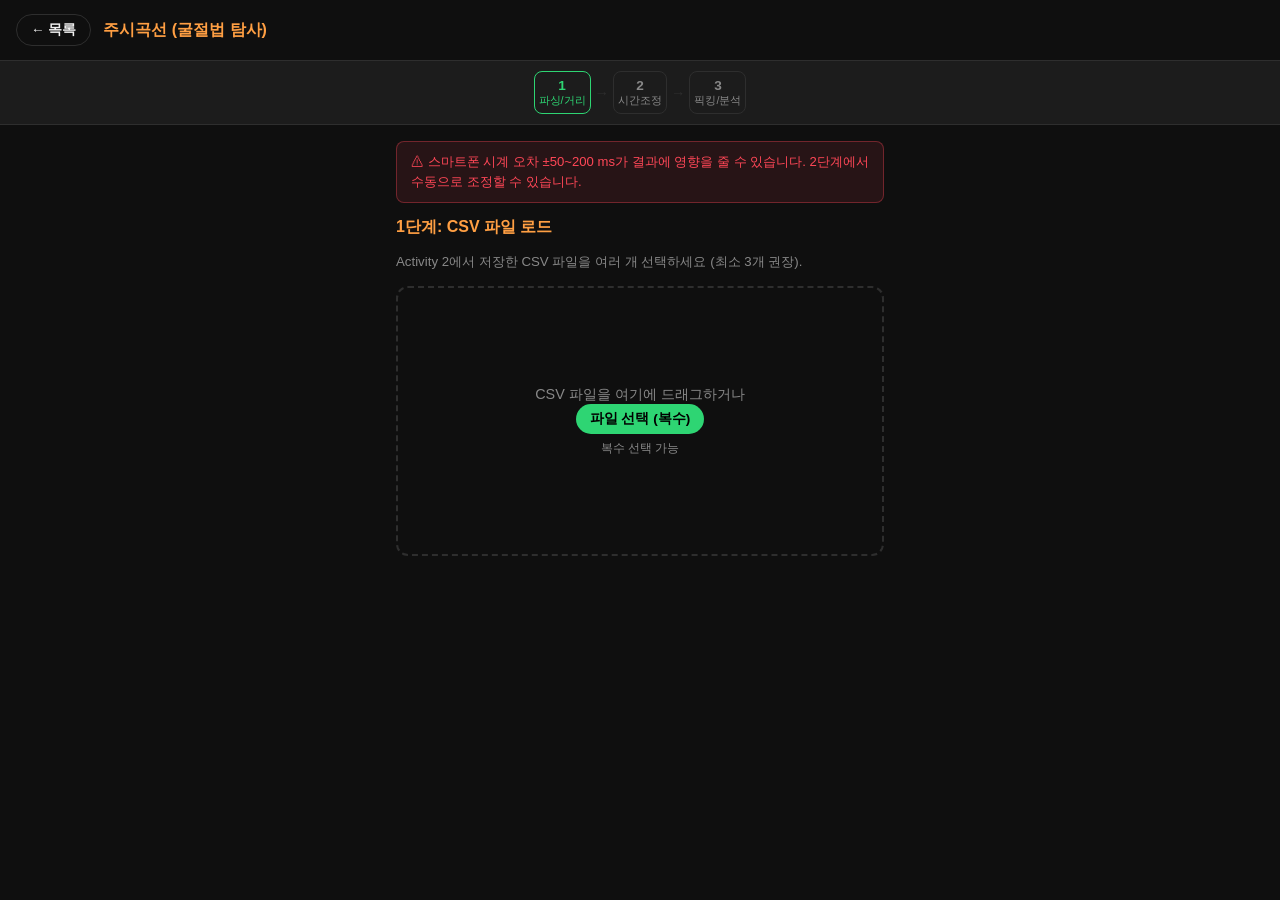
<file: activity4/index.html>
<!DOCTYPE html>
<html lang="ko">
<head>
    <meta charset="UTF-8">
    <meta name="viewport" content="width=device-width, initial-scale=1.0, maximum-scale=1.0, user-scalable=no">
    <title>주시곡선 (굴절법 탐사)</title>
    <link rel="stylesheet" href="../assets/css/style.css">
</head>
<body class="activity4-body">

    <header class="activity-header">
        <a href="../" class="btn btn--ghost btn--sm">← 목록</a>
        <h1>주시곡선 (굴절법 탐사)</h1>
    </header>

    <!-- Step progress indicator -->
    <div class="step-nav" id="step-nav">
        <div class="step-nav__item step-nav__item--active" id="snav-1">1<br><small>파싱/거리</small></div>
        <div class="step-nav__arrow">→</div>
        <div class="step-nav__item" id="snav-2">2<br><small>시간조정</small></div>
        <div class="step-nav__arrow">→</div>
        <div class="step-nav__item" id="snav-3">3<br><small>픽킹/분석</small></div>
    </div>

    <main class="activity4-main">

        <!-- ── Step 1: Load CSV files + Distance ──────────────────── -->
        <section id="step1" class="step-section">
            <div class="timing-warning">
                ⚠ 스마트폰 시계 오차 ±50~200 ms가 결과에 영향을 줄 수 있습니다.
                2단계에서 수동으로 조정할 수 있습니다.
            </div>

            <h2 class="step-title">1단계: CSV 파일 로드</h2>
            <p class="step-desc">Activity 2에서 저장한 CSV 파일을 여러 개 선택하세요 (최소 3개 권장).</p>

            <div class="drop-zone" id="drop-zone">
                <p class="drop-zone__text">CSV 파일을 여기에 드래그하거나</p>
                <label class="btn btn--primary btn--sm" for="file-input">파일 선택 (복수)</label>
                <input type="file" id="file-input" accept=".csv" multiple style="display:none">
                <p class="drop-zone__hint">복수 선택 가능</p>
            </div>

            <div id="station-list"></div>

            <!-- Distance sub-panel (shown after file load) -->
            <div id="dist-panel" hidden>
                <h3 class="sub-title">진원 스테이션 지정</h3>
                <p class="step-desc">탄성파 충격 지점에 있던 스테이션을 선택하세요. 이 스테이션의 초동이 t=0 기준입니다.</p>
                <div class="source-opts" id="source-opts"></div>

                <h3 class="sub-title" style="margin-top:10px">거리 확인 · 수정</h3>
                <p class="step-desc" id="dist-note">GPS 좌표로 자동 계산된 거리입니다. 직접 수정할 수 있습니다.</p>
                <div id="dist-list"></div>
            </div>

            <div class="controls" id="step1-next" hidden>
                <button class="btn btn--primary btn--lg" id="to-step2">다음: 시간 조정 →</button>
            </div>
        </section>

        <!-- ── Step 2: Time adjustment (Record Section) ───────────── -->
        <section id="step2" class="step-section" hidden>
            <h2 class="step-title">2단계: 시간 조정</h2>
            <p class="step-desc">① 빨간 기준선을 드래그해 발진(충격) 시각(t=0)을 설정하세요. ② 각 트레이스에서 충격 순간을 클릭하면 그 지점이 기준선으로 정렬됩니다. 노란 선으로 분석 구간 끝을 설정하세요. <small style="color:var(--accent)">(기준선 위치가 주시곡선의 t=0 기준이 됩니다.)</small></p>

            <div class="recsec-wrap" id="recsec-wrap">
                <canvas id="recsecChart"></canvas>
            </div>

            <div style="display:flex;gap:6px;justify-content:center;margin:4px 0 2px">
                <button class="btn btn--ghost btn--sm" id="zoom-out">− 축소</button>
                <button class="btn btn--ghost btn--sm" id="zoom-reset">전체 보기</button>
                <button class="btn btn--ghost btn--sm" id="zoom-in">+ 확대</button>
            </div>

            <details class="offset-details">
                <summary class="offset-details__summary">정밀 조정 (ms 입력)</summary>
                <div id="offset-list" class="offset-list"></div>
            </details>

            <div class="controls">
                <button class="btn btn--ghost btn--sm" id="back1">← 뒤로</button>
                <button class="btn btn--ghost btn--sm" id="reset-offsets">오프셋 초기화</button>
                <button class="btn btn--primary btn--lg" id="to-step3">다음: 픽킹/분석 →</button>
            </div>
        </section>

        <!-- ── Step 3: First-break picking + Hodochron ────────────── -->
        <section id="step3" class="step-section" hidden>
            <h2 class="step-title">3단계: 초동 픽킹</h2>
            <p class="step-desc">각 파형에서 신호가 처음 도달하는 위치를 클릭하세요. 진원 스테이션의 픽이 t=0이 됩니다.</p>

            <div id="pick-list"></div>

            <div class="controls">
                <button class="btn btn--ghost btn--sm" id="back2">← 뒤로</button>
                <button class="btn btn--primary btn--lg" id="to-hodo" hidden>분석 →</button>
            </div>

            <!-- Hodochron (shown after all picks) -->
            <div id="hodo-section" hidden>
                <h2 class="step-title" style="margin-top:8px">주시곡선 &amp; 결과</h2>

                <div class="hodo-wrap">
                    <canvas id="hodoChart"></canvas>
                </div>

                <!-- Mode toggle -->
                <div class="hodo-mode-toggle">
                    <button class="hodo-mode-btn hodo-mode-btn--active" id="hm-auto">자동 회귀</button>
                    <button class="hodo-mode-btn" id="hm-manual">수동 선 그리기</button>
                </div>

                <!-- Auto mode controls -->
                <div id="hodo-auto-ctrl">
                    <div class="segment-ctrl">
                        <span class="seg-label">직접파 ↔ 굴절파 경계:</span>
                        <strong id="split-val">—</strong>
                        <span class="seg-label">m</span>
                        <input type="range" id="split-slider" class="split-slider">
                    </div>
                    <p class="step-desc" style="text-align:center;font-size:0.78rem;">슬라이더로 직접파(파란색)와 굴절파(주황색) 구간을 조정하세요.</p>
                </div>

                <!-- Manual mode controls -->
                <div id="hodo-manual-ctrl" hidden>
                    <div class="manual-line-ctrl">
                        <button class="btn btn--sm" id="add-v1-btn" style="color:#4a9eff;border-color:#4a9eff">V₁ 선 추가</button>
                        <button class="btn btn--sm" id="add-v2-btn" style="color:#ff9f43;border-color:#ff9f43">V₂ 선 추가</button>
                        <button class="btn btn--sm btn--ghost" id="clear-lines-btn">초기화</button>
                    </div>
                    <div class="manual-vel-display" id="manual-vel-display">선을 추가하고 핸들을 드래그하여 속도를 측정하세요.</div>
                </div>

                <div class="results-grid" id="results-grid">
                    <div class="result-item">
                        <div class="result-item__label">표층 P파 속도 V₁</div>
                        <div class="result-item__value" id="res-v1">—</div>
                        <div class="result-item__unit">m/s</div>
                    </div>
                    <div class="result-item">
                        <div class="result-item__label">하부층 P파 속도 V₂</div>
                        <div class="result-item__value" id="res-v2">—</div>
                        <div class="result-item__unit">m/s</div>
                    </div>
                    <div class="result-item">
                        <div class="result-item__label">표층 두께 h</div>
                        <div class="result-item__value" id="res-h">—</div>
                        <div class="result-item__unit">m</div>
                    </div>
                    <div class="result-item">
                        <div class="result-item__label">교차 거리 xc</div>
                        <div class="result-item__value" id="res-xc">—</div>
                        <div class="result-item__unit">m</div>
                    </div>
                </div>
                <p class="result-detail" id="res-detail"></p>

                <div class="controls">
                    <button class="btn btn--ghost btn--sm" id="back3">← 다시 픽킹</button>
                    <button class="btn btn--ghost btn--sm" id="save-btn" hidden>결과 저장</button>
                </div>
            </div>
        </section>

    </main>

    <script src="../assets/js/hodochron.js?v=1.2"></script>
    <script>
        // ── State ────────────────────────────────────────────────────
        let _stations  = [];
        // [{filename, station_id, lat, lon, accuracy, sr, rows,
        //   dist, timeOffset, pickTime, pickFrac}]
        let _sourceIdx = 0;

        // ── Step navigation ──────────────────────────────────────────
        function _showStep(n) {
            [1, 2, 3].forEach(i => {
                document.getElementById(`step${i}`).hidden = (i !== n);
                const nav = document.getElementById(`snav-${i}`);
                nav.classList.toggle('step-nav__item--active', i === n);
                nav.classList.toggle('step-nav__item--done',   i < n);
            });
            window.scrollTo(0, 0);
        }

        // ── Haversine distance (m) ────────────────────────────────────
        function haversine(lat1, lon1, lat2, lon2) {
            const R = 6371000;
            const p1 = lat1 * Math.PI / 180, p2 = lat2 * Math.PI / 180;
            const dp = (lat2 - lat1) * Math.PI / 180;
            const dl = (lon2 - lon1) * Math.PI / 180;
            const a  = Math.sin(dp/2)**2 + Math.cos(p1)*Math.cos(p2)*Math.sin(dl/2)**2;
            return R * 2 * Math.atan2(Math.sqrt(a), Math.sqrt(1 - a));
        }

        // ── CSV parser ───────────────────────────────────────────────
        function parseCSV(text) {
            const meta = {}, rows = [];
            let keys = null;
            for (const raw of text.split('\n')) {
                const line = raw.trim();
                if (!line) continue;
                if (line.startsWith('#')) {
                    const m = line.slice(1).trim().match(/^(\w+)\s*:\s*(.+)$/);
                    if (m) meta[m[1]] = m[2].trim();
                } else if (!keys) {
                    keys = line.split(',');
                } else {
                    const vals = line.split(',');
                    if (vals.length < keys.length) continue;
                    const row = {};
                    keys.forEach((k, i) => { row[k] = vals[i]; });
                    rows.push(row);
                }
            }
            let sr = meta.sample_rate ? parseInt(meta.sample_rate) : null;
            if (!sr && rows.length >= 2) {
                const dt = new Date(rows[1].timestamp) - new Date(rows[0].timestamp);
                if (dt > 0) sr = Math.round(1000 / dt);
            }
            return { meta, rows, sr: sr || 100 };
        }

        // ════════════════════════════════════════════════════════════
        // STEP 1 — File loading + Distance
        // ════════════════════════════════════════════════════════════
        const dropZone  = document.getElementById('drop-zone');
        const fileInput = document.getElementById('file-input');

        dropZone.addEventListener('dragover',  e => { e.preventDefault(); dropZone.classList.add('drop-zone--hover'); });
        dropZone.addEventListener('dragleave', () => dropZone.classList.remove('drop-zone--hover'));
        dropZone.addEventListener('drop', e => {
            e.preventDefault();
            dropZone.classList.remove('drop-zone--hover');
            _loadFiles([...e.dataTransfer.files]);
        });
        fileInput.addEventListener('change', () => { _loadFiles([...fileInput.files]); fileInput.value = ''; });

        function _loadFiles(files) {
            const csvFiles = files.filter(f => f.name.toLowerCase().endsWith('.csv'));
            if (!csvFiles.length) return;
            let pending = csvFiles.length;
            for (const file of csvFiles) {
                const reader = new FileReader();
                reader.onload = e => {
                    const { meta, rows, sr } = parseCSV(e.target.result);
                    if (rows.length > 0) {
                        const sid = (meta.station_id || file.name.replace(/\.csv$/i, '')).trim();
                        if (!_stations.find(s => s.station_id === sid)) {
                            _stations.push({
                                filename:   file.name,
                                station_id: sid,
                                lat:        parseFloat(meta.latitude)  || null,
                                lon:        parseFloat(meta.longitude) || null,
                                accuracy:   parseFloat(meta.accuracy)  || 0,
                                sr, rows,
                                dist:       null,
                                timeOffset: 0,
                                pickTime:   null
                            });
                        }
                    }
                    if (--pending === 0) _afterLoad();
                };
                reader.readAsText(file);
            }
        }

        function _afterLoad() {
            const list = document.getElementById('station-list');
            list.innerHTML = _stations.map(s => `
                <div class="station-card">
                    <strong class="station-card__id">${s.station_id}</strong>
                    <span class="station-card__meta">
                        ${s.lat !== null
                            ? `${s.lat.toFixed(5)}, ${s.lon.toFixed(5)}`
                            : '<span class="text-warn">GPS 없음</span>'}
                        &nbsp;·&nbsp; ${s.rows.length}샘플 (${(s.rows.length / s.sr).toFixed(1)}s)
                    </span>
                    <span class="station-card__file">${s.filename}</span>
                </div>
            `).join('');

            if (_stations.length >= 2) {
                _buildDistPanel();
                document.getElementById('dist-panel').hidden  = false;
                document.getElementById('step1-next').hidden  = false;
            }
        }

        function _buildDistPanel() {
            // Default: first station with GPS, else -1 (no source)
            _sourceIdx = _stations.findIndex(s => s.lat !== null);
            const opts = document.getElementById('source-opts');
            opts.innerHTML =
                `<label class="source-opt">
                    <input type="radio" name="source" value="-1" ${_sourceIdx < 0 ? 'checked' : ''}>
                    <span>없음 <small>(거리 직접 입력)</small></span>
                </label>` +
                _stations.map((s, i) => `
                <label class="source-opt">
                    <input type="radio" name="source" value="${i}" ${i === _sourceIdx ? 'checked' : ''}>
                    <span>${s.station_id}
                        ${s.lat !== null
                            ? `<small>(${s.lat.toFixed(5)}, ${s.lon.toFixed(5)})</small>`
                            : '<small class="text-warn">(GPS 없음)</small>'}
                    </span>
                </label>
            `).join('');
            opts.querySelectorAll('input[name="source"]').forEach(r =>
                r.addEventListener('change', () => {
                    _sourceIdx = parseInt(r.value);
                    _computeDistances();
                })
            );
            _computeDistances();
        }

        function _computeDistances() {
            if (_sourceIdx < 0) {
                // No source station — clear all distances for manual entry
                _stations.forEach(s => { s.dist = null; });
            } else {
                const src = _stations[_sourceIdx];
                for (const s of _stations) {
                    if (src.lat !== null && src.lon !== null && s.lat !== null && s.lon !== null) {
                        s.dist = haversine(src.lat, src.lon, s.lat, s.lon);
                    } else {
                        s.dist = null;
                    }
                }
            }
            _renderDistList();
        }

        function _renderDistList() {
            const distList = document.getElementById('dist-list');
            let noteText;
            if (_sourceIdx < 0) {
                noteText = '진원 스테이션 없음 — 각 스테이션의 거리를 직접 입력하세요.';
            } else {
                noteText = _stations[_sourceIdx].lat !== null
                    ? 'GPS 좌표로 자동 계산된 거리입니다. 직접 수정할 수 있습니다.'
                    : '진원 스테이션에 GPS 좌표가 없습니다. 거리를 직접 입력하세요.';
            }
            document.getElementById('dist-note').textContent = noteText;
            distList.innerHTML = _stations.map((s, i) => `
                <div class="dist-row">
                    <span class="dist-row__id">${s.station_id}
                        ${i === _sourceIdx ? '<span class="source-badge">진원</span>' : ''}
                    </span>
                    <input class="dist-input" type="number" id="dinp-${i}" min="0" step="0.1"
                        value="${s.dist !== null ? s.dist.toFixed(1) : ''}"
                        placeholder="거리 (m)">
                    <span class="dist-row__unit">m</span>
                </div>
            `).join('');
        }

        document.getElementById('to-step2').addEventListener('click', () => {
            for (let i = 0; i < _stations.length; i++) {
                const inp = document.getElementById(`dinp-${i}`);
                if (inp) {
                    const v = parseFloat(inp.value);
                    if (!isNaN(v)) _stations[i].dist = v;
                }
            }
            if (_stations.some(s => s.dist === null || isNaN(s.dist))) {
                alert('모든 스테이션의 거리를 입력해주세요.');
                return;
            }
            _buildStep2();
            _showStep(2);
        });

        // ════════════════════════════════════════════════════════════
        // STEP 2 — Time adjustment (Record Section)
        // ════════════════════════════════════════════════════════════
        const RS_PAD_L  = 44, RS_PAD_R = 12, RS_PAD_T = 16, RS_PAD_B = 40;

        let _windowMs      = 10000;  // computed from data
        let _rsTMin        = 0;      // frozen at step2 init
        let _refLineT      = 0;      // red reference line (t=0)
        let _refEndT       = 0;      // yellow end-of-window line
        let _viewStartMs     = 0;    // top of visible Y range (epoch ms)
        let _viewRangeMs     = 0;    // height of visible Y range (ms)
        let _draggingRef     = false;
        let _draggingEnd     = false;
        let _hoverStnOrigIdx = -1;   // _stations[] index under cursor

        function _buildStep2() {
            _buildOffsetList();
            const h    = 400;
            const wrap = document.getElementById('recsec-wrap');
            wrap.style.height = h + 'px';
            requestAnimationFrame(() => {
                const canvas = document.getElementById('recsecChart');
                canvas.width  = canvas.clientWidth || 340;
                canvas.height = h;
                _hoverStnOrigIdx = -1;
                _initRefLine();
                _drawRecordSection();
                _attachRecSecEvents(canvas);
            });
        }

        function _initRefLine() {
            const valid = _stations.filter(s => s.dist !== null && s.rows.length > 0);
            if (!valid.length) return;
            _rsTMin = Math.min(...valid.map(s =>
                new Date(s.rows[0].timestamp).getTime() + s.timeOffset
            ));
            const rsTMax = Math.max(...valid.map(s =>
                new Date(s.rows[s.rows.length - 1].timestamp).getTime() + s.timeOffset
            ));
            _windowMs = Math.min(rsTMax - _rsTMin + 500, 60000);
            _refLineT = _rsTMin + _windowMs * 0.1;
            _refEndT  = _refLineT + Math.min(3000, _windowMs * 0.3);
            _viewStartMs = _rsTMin;
            _viewRangeMs = _windowMs;
        }

        function _drawRecordSection() {
            const canvas = document.getElementById('recsecChart');
            if (!canvas) return;
            const ctx = canvas.getContext('2d');
            const W   = canvas.width, H = canvas.height;
            const PW  = W - RS_PAD_L - RS_PAD_R;
            const PH  = H - RS_PAD_T - RS_PAD_B;

            const sorted = [..._stations].filter(s => s.dist !== null).sort((a, b) => a.dist - b.dist);
            if (!sorted.length) return;

            // Recompute _rsTMin dynamically so waveforms remain visible after offset changes
            _rsTMin = Math.min(...sorted.map(s =>
                new Date(s.rows[0].timestamp).getTime() + s.timeOffset
            ));

            const maxDist = Math.max(...sorted.map(s => s.dist), 1);

            // X: add half-interval margin so edge stations have room for wiggle
            const xMargin = sorted.length > 1 ? PW / (sorted.length + 1) : 20;
            const xSpan   = PW - xMargin * 2;
            function cxD(distM) { return RS_PAD_L + xMargin + (distM / maxDist) * xSpan; }
            function cyT(tMs)   { return RS_PAD_T + (tMs - _viewStartMs) / _viewRangeMs * PH; }

            // Amplitude: inter-station spacing × 0.9 (canvas clip handles overflow)
            const interSpacing = sorted.length > 1 ? xSpan / (sorted.length - 1) : xSpan;
            const xAmpMax = interSpacing * 0.9;

            // Global max within current view window (so zoom-in amplifies small signals)
            let globalMaxAbs = 0.001;
            sorted.forEach(s => {
                const ak = s.rows[0] ? (s.rows[0].acc_z !== undefined ? 'acc_z' : s.rows[0].acc_x !== undefined ? 'acc_x' : null) : null;
                if (!ak) return;
                const step = Math.max(1, Math.ceil(s.rows.length / 2000));
                for (let ri = 0; ri < s.rows.length; ri += step) {
                    const tMs = new Date(s.rows[ri].timestamp).getTime() + s.timeOffset;
                    if (tMs < _viewStartMs || tMs > _viewStartMs + _viewRangeMs) continue;
                    globalMaxAbs = Math.max(globalMaxAbs, Math.abs(parseFloat(s.rows[ri][ak]) || 0));
                }
            });

            ctx.fillStyle = '#0a0a0a';
            ctx.fillRect(0, 0, W, H);

            // Hover column highlight
            if (_hoverStnOrigIdx >= 0) {
                const hs = _stations[_hoverStnOrigIdx];
                if (hs && hs.dist !== null) {
                    const hx = cxD(hs.dist);
                    ctx.fillStyle = 'rgba(0,210,211,0.07)';
                    ctx.fillRect(hx - xAmpMax, RS_PAD_T, xAmpMax * 2, PH);
                }
            }

            // Analysis window overlay (between ref line and end line)
            const ryA = cyT(_refLineT), ryB = cyT(_refEndT);
            if (ryA < ryB) {
                ctx.fillStyle = 'rgba(255,71,87,0.06)';
                ctx.fillRect(RS_PAD_L, ryA, PW, ryB - ryA);
            }

            // Y-axis: time ticks + horizontal grid (view-range-aware)
            const _tSteps = [50,100,200,500,1000,2000,5000,10000,20000,30000];
            const tickStep = _tSteps.find(s => s >= _viewRangeMs / 8) || 30000;
            ctx.font = '9px sans-serif'; ctx.textAlign = 'right';
            for (let ms = 0; ms <= _viewRangeMs; ms += tickStep) {
                const y = cyT(_viewStartMs + ms);
                ctx.strokeStyle = '#1a1a1a'; ctx.lineWidth = 1;
                ctx.beginPath(); ctx.moveTo(RS_PAD_L, y); ctx.lineTo(RS_PAD_L + PW, y); ctx.stroke();
                ctx.fillStyle = '#555';
                ctx.fillText(((_viewStartMs + ms - _rsTMin) / 1000).toFixed(2).replace(/\.?0+$/, '') + 's', RS_PAD_L - 3, y + 3);
            }

            // X-axis: station labels + distance (bottom)
            ctx.textAlign = 'center';
            sorted.forEach(s => {
                const x = cxD(s.dist);
                ctx.strokeStyle = '#1a1a1a'; ctx.lineWidth = 1;
                ctx.beginPath(); ctx.moveTo(x, RS_PAD_T); ctx.lineTo(x, RS_PAD_T + PH); ctx.stroke();
                ctx.fillStyle = '#666'; ctx.font = '9px sans-serif';
                ctx.fillText(s.station_id, x, H - RS_PAD_B + 12);
                ctx.fillStyle = '#444';
                ctx.fillText(s.dist.toFixed(0) + 'm', x, H - RS_PAD_B + 22);
            });

            // Wiggle traces with canvas clip (prevents overflow at edges)
            ctx.save();
            ctx.beginPath();
            ctx.rect(RS_PAD_L, RS_PAD_T, PW, PH);
            ctx.clip();

            sorted.forEach(s => {
                const xCenter = cxD(s.dist);
                const accKey = s.rows[0]
                    ? (s.rows[0].acc_z !== undefined ? 'acc_z'
                     : s.rows[0].acc_x !== undefined ? 'acc_x' : null)
                    : null;
                if (!accKey) return;

                const xScale = xAmpMax / globalMaxAbs;
                const stride = Math.max(1, Math.ceil(s.rows.length / (PH * 2)));
                ctx.strokeStyle = '#00d2d3'; ctx.lineWidth = 1;
                ctx.beginPath();
                let first = true;
                for (let ri = 0; ri < s.rows.length; ri += stride) {
                    const r   = s.rows[ri];
                    const tMs = new Date(r.timestamp).getTime() + s.timeOffset;
                    // Skip data outside current view (with small margin for continuity)
                    if (tMs < _viewStartMs - tickStep || tMs > _viewStartMs + _viewRangeMs + tickStep) { first = true; continue; }
                    const y = cyT(tMs);
                    const v = parseFloat(r[accKey]) || 0;
                    const x = xCenter + Math.max(-xAmpMax, Math.min(xAmpMax, v * xScale));
                    if (first) { ctx.moveTo(x, y); first = false; }
                    else ctx.lineTo(x, y);
                }
                ctx.stroke();
            });

            ctx.restore();

            // End-of-window line: yellow dashed
            const ryEnd = cyT(_refEndT);
            if (ryEnd >= RS_PAD_T && ryEnd <= RS_PAD_T + PH) {
                ctx.strokeStyle = '#ffd32a'; ctx.lineWidth = 2;
                ctx.setLineDash([4, 4]);
                ctx.beginPath();
                ctx.moveTo(RS_PAD_L, ryEnd); ctx.lineTo(RS_PAD_L + PW, ryEnd);
                ctx.stroke();
                ctx.setLineDash([]);
                ctx.fillStyle = '#ffd32a'; ctx.font = '10px sans-serif'; ctx.textAlign = 'right';
                const winSec = ((_refEndT - _refLineT) / 1000).toFixed(2);
                ctx.fillText('▲ 창 끝 (' + winSec + 's)', RS_PAD_L + PW, ryEnd - 3);
            }

            // Reference line: horizontal red dashed + per-station tick marks
            const ryRef = cyT(_refLineT);
            if (ryRef >= RS_PAD_T && ryRef <= RS_PAD_T + PH) {
                ctx.strokeStyle = '#ff4757'; ctx.lineWidth = 2;
                ctx.setLineDash([6, 4]);
                ctx.beginPath();
                ctx.moveTo(RS_PAD_L, ryRef); ctx.lineTo(RS_PAD_L + PW, ryRef);
                ctx.stroke();
                ctx.setLineDash([]);
                // Tick marks at each station column (click targets)
                sorted.forEach(s => {
                    const x = cxD(s.dist);
                    ctx.strokeStyle = 'rgba(255,71,87,0.9)'; ctx.lineWidth = 2;
                    ctx.beginPath(); ctx.moveTo(x - 8, ryRef); ctx.lineTo(x + 8, ryRef); ctx.stroke();
                });
                ctx.fillStyle = '#ff4757'; ctx.font = '10px sans-serif'; ctx.textAlign = 'left';
                ctx.fillText('▼ 기준 (t=0)', RS_PAD_L + 3, ryRef + 12);
            }
        }

        function _attachRecSecEvents(canvas) {
            const fresh = canvas.cloneNode(true);
            canvas.parentNode.replaceChild(fresh, canvas);

            function cpt(e) {
                const r = fresh.getBoundingClientRect();
                return {
                    px: (e.clientX - r.left) * (fresh.width  / r.width),
                    py: (e.clientY - r.top)  * (fresh.height / r.height)
                };
            }

            function nearestStn(px) {
                const PW    = fresh.width - RS_PAD_L - RS_PAD_R;
                const valid = [..._stations].filter(s => s.dist !== null);
                if (!valid.length) return null;
                const maxD  = Math.max(...valid.map(s => s.dist), 1);
                const hit   = (PW / Math.max(valid.length - 1, 1)) * 0.55;
                let best = null, bestD = Infinity;
                valid.forEach(s => {
                    const cx = RS_PAD_L + (s.dist / maxD) * PW;
                    const d  = Math.abs(px - cx);
                    if (d < bestD) { bestD = d; best = s; }
                });
                return bestD < hit ? best : null;
            }

            function lineYs() {
                const PH = fresh.height - RS_PAD_T - RS_PAD_B;
                return {
                    refY: RS_PAD_T + (_refLineT - _viewStartMs) / _viewRangeMs * PH,
                    endY: RS_PAD_T + (_refEndT  - _viewStartMs) / _viewRangeMs * PH,
                    PH
                };
            }

            // Improve touch response
            fresh.style.touchAction = 'none';

            fresh.addEventListener('pointerdown', e => {
                const {px, py} = cpt(e);
                const {refY, endY, PH} = lineYs();

                if (Math.abs(py - refY) < 20) {
                    _draggingRef = true;
                    fresh.setPointerCapture(e.pointerId);
                } else if (Math.abs(py - endY) < 20) {
                    _draggingEnd = true;
                    fresh.setPointerCapture(e.pointerId);
                } else {
                    // Click-to-snap: move clicked point to ref line
                    const s = nearestStn(px);
                    if (s) {
                        const epochAtClick = _viewStartMs + (py - RS_PAD_T) / PH * _viewRangeMs;
                        s.timeOffset += (_refLineT - epochAtClick);
                        const idx = _stations.indexOf(s);
                        const numEl = document.querySelector(`[data-stnidx="${idx}"] .offset-num`);
                        if (numEl) numEl.value = Math.round(s.timeOffset);
                        _drawRecordSection();
                    }
                }
            });

            fresh.addEventListener('pointermove', e => {
                const {px, py} = cpt(e);
                const {refY, endY, PH} = lineYs();

                if (_draggingRef) {
                    _refLineT = _viewStartMs + (py - RS_PAD_T) / PH * _viewRangeMs;
                    _refLineT = Math.max(_rsTMin, Math.min(_rsTMin + _windowMs, _refLineT));
                    if (_refEndT <= _refLineT) _refEndT = _refLineT + 500;
                    _drawRecordSection();
                    return;
                }
                if (_draggingEnd) {
                    _refEndT = _viewStartMs + (py - RS_PAD_T) / PH * _viewRangeMs;
                    _refEndT = Math.max(_refLineT + 200, Math.min(_rsTMin + _windowMs, _refEndT));
                    _drawRecordSection();
                    return;
                }

                // Cursor + hover column feedback
                if (Math.abs(py - refY) < 20 || Math.abs(py - endY) < 20) {
                    fresh.style.cursor = 'ns-resize';
                    if (_hoverStnOrigIdx !== -1) { _hoverStnOrigIdx = -1; _drawRecordSection(); }
                } else {
                    const s = nearestStn(px);
                    const newIdx = s ? _stations.indexOf(s) : -1;
                    if (newIdx !== _hoverStnOrigIdx) {
                        _hoverStnOrigIdx = newIdx;
                        fresh.style.cursor = newIdx >= 0 ? 'crosshair' : 'default';
                        _drawRecordSection();
                    }
                }
            });

            fresh.addEventListener('pointerup',     () => { _draggingRef = _draggingEnd = false; _pinch = null; });
            fresh.addEventListener('pointercancel', () => { _draggingRef = _draggingEnd = false; _pinch = null; });
            fresh.addEventListener('pointerleave',  () => {
                if (_hoverStnOrigIdx !== -1) { _hoverStnOrigIdx = -1; _drawRecordSection(); }
            });

            // Mouse wheel zoom (desktop)
            fresh.addEventListener('wheel', e => {
                e.preventDefault();
                const {py} = cpt(e);
                const PH   = fresh.height - RS_PAD_T - RS_PAD_B;
                const frac = Math.max(0, Math.min(1, (py - RS_PAD_T) / PH));
                const tAtCursor = _viewStartMs + frac * _viewRangeMs;
                const factor = e.deltaY > 0 ? 1.35 : 1 / 1.35;
                _viewRangeMs = Math.max(200, Math.min(_windowMs, _viewRangeMs * factor));
                _viewStartMs = tAtCursor - frac * _viewRangeMs;
                _viewStartMs = Math.max(_rsTMin, Math.min(_rsTMin + _windowMs - _viewRangeMs, _viewStartMs));
                _drawRecordSection();
            }, { passive: false });

            // Pinch-to-zoom (mobile: two-pointer vertical distance)
            let _pinch = null;
            const _activeP = new Map();

            fresh.addEventListener('pointerdown', e => {
                _activeP.set(e.pointerId, cpt(e).py);
                if (_activeP.size === 2) {
                    const ys = [..._activeP.values()];
                    _pinch = { dist: Math.abs(ys[1] - ys[0]), startRange: _viewRangeMs,
                               midT: _viewStartMs + _viewRangeMs * 0.5 };
                }
            }, true);   // capture phase to track before existing handler consumes

            fresh.addEventListener('pointermove', e => {
                if (!_pinch || _activeP.size < 2) return;
                _activeP.set(e.pointerId, cpt(e).py);
                const ys   = [..._activeP.values()];
                const dist = Math.abs(ys[1] - ys[0]);
                if (dist < 5) return;
                const scale = _pinch.dist / dist;
                _viewRangeMs = Math.max(200, Math.min(_windowMs, _pinch.startRange * scale));
                _viewStartMs = _pinch.midT - _viewRangeMs * 0.5;
                _viewStartMs = Math.max(_rsTMin, Math.min(_rsTMin + _windowMs - _viewRangeMs, _viewStartMs));
                _drawRecordSection();
            }, true);

            fresh.addEventListener('pointerup',     e => { _activeP.delete(e.pointerId); if (_activeP.size < 2) _pinch = null; }, true);
            fresh.addEventListener('pointercancel', e => { _activeP.delete(e.pointerId); _pinch = null; }, true);
        }

        function _buildOffsetList() {
            const sorted    = [..._stations].sort((a, b) => a.dist - b.dist);
            const container = document.getElementById('offset-list');
            container.innerHTML = '';
            for (const s of sorted) {
                const origIdx = _stations.indexOf(s);
                const row = document.createElement('div');
                row.className = 'offset-row';
                row.dataset.stnidx = origIdx;
                row.innerHTML = `
                    <span class="offset-row__id">${s.station_id}<br>${s.dist !== null ? s.dist.toFixed(1) + 'm' : '?'}</span>
                    <input type="number" class="offset-num" step="1" value="${Math.round(s.timeOffset)}">
                    <span class="offset-row__unit">ms</span>
                `;
                const num = row.querySelector('.offset-num');
                num.addEventListener('input', () => {
                    _stations[origIdx].timeOffset = parseInt(num.value) || 0;
                    _drawRecordSection();
                });
                container.appendChild(row);
            }
        }

        document.getElementById('back1').addEventListener('click', () => _showStep(1));
        document.getElementById('reset-offsets').addEventListener('click', () => {
            _stations.forEach(s => { s.timeOffset = 0; });
            _buildOffsetList();
            _initRefLine();
            _drawRecordSection();
        });

        function _applyZoom(factor) {
            const midT = _viewStartMs + _viewRangeMs * 0.5;
            _viewRangeMs = Math.max(200, Math.min(_windowMs, _viewRangeMs * factor));
            _viewStartMs = midT - _viewRangeMs * 0.5;
            _viewStartMs = Math.max(_rsTMin, Math.min(_rsTMin + _windowMs - _viewRangeMs, _viewStartMs));
            _drawRecordSection();
        }
        document.getElementById('zoom-in').addEventListener('click',    () => _applyZoom(1 / 1.5));
        document.getElementById('zoom-out').addEventListener('click',   () => _applyZoom(1.5));
        document.getElementById('zoom-reset').addEventListener('click', () => {
            _viewStartMs = _rsTMin; _viewRangeMs = _windowMs; _drawRecordSection();
        });
        document.getElementById('to-step3').addEventListener('click', () => {
            _buildStep3();
            _showStep(3);
        });

        // ════════════════════════════════════════════════════════════
        // STEP 3 — First-break picking
        // ════════════════════════════════════════════════════════════
        function _buildStep3() {
            const pickList = document.getElementById('pick-list');
            pickList.innerHTML = '';
            document.getElementById('hodo-section').hidden = true;
            document.getElementById('to-hodo').hidden      = true;
            const sorted = [..._stations].sort((a, b) => a.dist - b.dist);
            for (const s of sorted) {
                const origIdx = _stations.indexOf(s);
                pickList.appendChild(_createPickCard(s, origIdx));
            }
        }

        function _createPickCard(s, idx) {
            const isSource = (idx === _sourceIdx);
            const div = document.createElement('div');
            div.className = 'pick-card' + (isSource ? ' pick-card--source' : '');
            div.id = `pcard-${idx}`;
            div.innerHTML = `
                <div class="pick-card__hdr">
                    <span class="pick-card__id">${s.station_id}${isSource ? ' <span class="source-badge">진원</span>' : ''}</span>
                    <span class="pick-card__dist">${s.dist.toFixed(0)} m</span>
                    <span style="display:flex;gap:2px;margin-left:auto;margin-right:4px">
                        <button class="btn btn--ghost" style="padding:1px 6px;font-size:11px;line-height:1.4" data-act="out">−</button>
                        <button class="btn btn--ghost" style="padding:1px 6px;font-size:11px;line-height:1.4" data-act="reset">전체</button>
                        <button class="btn btn--ghost" style="padding:1px 6px;font-size:11px;line-height:1.4" data-act="in">+</button>
                    </span>
                    <span class="pick-card__time" id="ptime-${idx}">클릭하여 픽</span>
                </div>
                <div class="pick-card__wave">
                    <canvas id="pcanvas-${idx}" height="80"></canvas>
                </div>`;

            requestAnimationFrame(() => {
                const canvas = document.getElementById(`pcanvas-${idx}`);
                if (!canvas) return;
                canvas.width = canvas.clientWidth || 300;

                // Trim to Step 2 time window (adjusted time → raw time)
                const tRawStart = _refLineT - s.timeOffset;
                const tRawEnd   = _refEndT  - s.timeOffset;
                const winRows = s.rows.filter(r => {
                    const t = new Date(r.timestamp).getTime();
                    return t >= tRawStart && t <= tRawEnd;
                });
                const displayRows = winRows.length >= 2 ? winRows : s.rows;

                // Zoom state: row index range within displayRows
                let zStart = 0, zEnd = displayRows.length - 1;

                function viewRows() { return displayRows.slice(zStart, zEnd + 1); }
                function render()   { _drawWave(canvas, viewRows(), s.pickTime); }

                render();
                canvas.style.cursor = 'crosshair';
                canvas.style.touchAction = 'none';

                // Zoom buttons
                div.querySelectorAll('[data-act]').forEach(btn => {
                    btn.addEventListener('click', e => {
                        e.stopPropagation();
                        const len = zEnd - zStart + 1;
                        const mid = Math.round((zStart + zEnd) / 2);
                        if (btn.dataset.act === 'reset') {
                            zStart = 0; zEnd = displayRows.length - 1;
                        } else {
                            const factor = btn.dataset.act === 'in' ? 1 / 1.5 : 1.5;
                            const newLen = Math.max(5, Math.min(displayRows.length, Math.round(len * factor)));
                            zStart = Math.max(0, mid - Math.floor(newLen / 2));
                            zEnd   = Math.min(displayRows.length - 1, zStart + newLen - 1);
                        }
                        render();
                    });
                });

                // Click to pick (within zoomed view)
                canvas.addEventListener('click', e => {
                    const rect  = canvas.getBoundingClientRect();
                    const xFrac = Math.max(0, Math.min(1, (e.clientX - rect.left) / rect.width));
                    const vr    = viewRows();
                    const ri    = Math.min(Math.round(xFrac * (vr.length - 1)), vr.length - 1);
                    s.pickTime  = new Date(vr[ri].timestamp).getTime();
                    render();
                    document.getElementById(`ptime-${idx}`).textContent =
                        new Date(s.pickTime).toISOString().slice(11, 23);
                    div.classList.add('pick-card--picked');
                    _checkAllPicked();
                });

                // Mouse wheel zoom (X axis = time)
                canvas.addEventListener('wheel', e => {
                    e.preventDefault();
                    const rect  = canvas.getBoundingClientRect();
                    const xFrac = Math.max(0, Math.min(1, (e.clientX - rect.left) / rect.width));
                    const len   = zEnd - zStart + 1;
                    const pivot = zStart + Math.round(xFrac * (len - 1));
                    const newLen = Math.max(5, Math.min(displayRows.length,
                        Math.round(len * (e.deltaY > 0 ? 1.35 : 1 / 1.35))));
                    zStart = Math.max(0, Math.min(displayRows.length - newLen,
                        Math.round(pivot - xFrac * newLen)));
                    zEnd = Math.min(displayRows.length - 1, zStart + newLen - 1);
                    render();
                }, { passive: false });

                // Pinch zoom (mobile)
                const _pPtrs = new Map();
                let _pPinch = null;
                canvas.addEventListener('pointerdown', e => {
                    _pPtrs.set(e.pointerId, e.clientX);
                    if (_pPtrs.size === 2) {
                        const xs = [..._pPtrs.values()];
                        _pPinch = { dist: Math.abs(xs[1] - xs[0]), zStart, zEnd };
                    }
                });
                canvas.addEventListener('pointermove', e => {
                    if (!_pPinch || _pPtrs.size < 2) return;
                    _pPtrs.set(e.pointerId, e.clientX);
                    const xs   = [..._pPtrs.values()];
                    const dist = Math.abs(xs[1] - xs[0]);
                    if (dist < 5) return;
                    const origLen = _pPinch.zEnd - _pPinch.zStart + 1;
                    const newLen  = Math.max(5, Math.min(displayRows.length,
                        Math.round(origLen * _pPinch.dist / dist)));
                    const mid = Math.round((_pPinch.zStart + _pPinch.zEnd) / 2);
                    zStart = Math.max(0, mid - Math.floor(newLen / 2));
                    zEnd   = Math.min(displayRows.length - 1, zStart + newLen - 1);
                    render();
                });
                canvas.addEventListener('pointerup',     e => { _pPtrs.delete(e.pointerId); if (_pPtrs.size < 2) _pPinch = null; });
                canvas.addEventListener('pointercancel', e => { _pPtrs.delete(e.pointerId); _pPinch = null; });

                if (s.pickTime !== null) div.classList.add('pick-card--picked');
            });
            return div;
        }

        function _drawWave(canvas, displayRows, pickTime) {
            const ctx = canvas.getContext('2d');
            const W = canvas.width, H = canvas.height;
            const key = displayRows[0]
                ? (displayRows[0].acc_z !== undefined ? 'acc_z'
                 : displayRows[0].acc_x !== undefined ? 'acc_x' : null)
                : null;

            ctx.fillStyle = '#111';
            ctx.fillRect(0, 0, W, H);
            if (!key || displayRows.length === 0) return;

            let maxAbs = 0;
            for (const r of displayRows) maxAbs = Math.max(maxAbs, Math.abs(parseFloat(r[key]) || 0));
            maxAbs = Math.max(maxAbs, 0.001);

            const midY   = H / 2;
            const yScale = (H * 0.44) / maxAbs;

            const scaleLabel = maxAbs >= 0.01 ? '±' + maxAbs.toFixed(3) : '±' + maxAbs.toExponential(2);
            ctx.fillStyle = '#555'; ctx.font = '9px monospace'; ctx.textAlign = 'left';
            ctx.fillText(scaleLabel, 3, 11);

            ctx.strokeStyle = '#242424'; ctx.lineWidth = 1;
            ctx.beginPath(); ctx.moveTo(0, midY); ctx.lineTo(W, midY); ctx.stroke();

            ctx.strokeStyle = '#00d2d3'; ctx.lineWidth = 1;
            ctx.beginPath();
            const n = displayRows.length;
            for (let i = 0; i < n; i++) {
                const v = parseFloat(displayRows[i][key]) || 0;
                const x = (i / (n - 1)) * W;
                const y = midY - v * yScale;
                i === 0 ? ctx.moveTo(x, y) : ctx.lineTo(x, y);
            }
            ctx.stroke();

            if (pickTime !== null && pickTime !== undefined && displayRows.length >= 2) {
                const tStart = new Date(displayRows[0].timestamp).getTime();
                const tEnd   = new Date(displayRows[displayRows.length - 1].timestamp).getTime();
                const frac   = tEnd > tStart
                    ? Math.max(0, Math.min(1, (pickTime - tStart) / (tEnd - tStart)))
                    : 0.5;
                ctx.strokeStyle = '#ff4757'; ctx.lineWidth = 2;
                ctx.beginPath(); ctx.moveTo(frac * W, 0); ctx.lineTo(frac * W, H); ctx.stroke();
            }
        }

        function _checkAllPicked() {
            const allPicked = _stations.every(s => s.pickTime !== null);
            document.getElementById('to-hodo').hidden = !allPicked;
        }

        document.getElementById('back2').addEventListener('click', () => _showStep(2));

        document.getElementById('to-hodo').addEventListener('click', () => {
            document.getElementById('hodo-section').hidden = false;
            _buildHodochron();
            requestAnimationFrame(() =>
                document.getElementById('hodo-section').scrollIntoView({ behavior: 'smooth', block: 'start' })
            );
        });

        // ════════════════════════════════════════════════════════════
        // HODOCHRON — Build & Update
        // ════════════════════════════════════════════════════════════
        function _buildHodochron() {
            const srcT = _refLineT;   // Step 2 빨간 기준선 = 발진 시각

            const points = _stations.map(s => ({
                dist:  s.dist,
                t:     (s.pickTime + s.timeOffset) - srcT,
                label: s.station_id,
                accM:  s.accuracy || 0
            })).sort((a, b) => a.dist - b.dist);

            const negCount = points.filter(p => p.t < -10).length;
            const detail   = document.getElementById('res-detail');
            if (negCount > 0) {
                detail.textContent = `⚠ ${negCount}개 스테이션의 도달 시간이 음수입니다. 2단계 시간 조정을 확인하세요.`;
                detail.style.color = 'var(--danger)';
                detail.dataset.negWarn = '1';
            } else {
                detail.textContent = '';
                detail.style.color = '';
                detail.dataset.negWarn = '';
            }

            const hodoCanvas  = document.getElementById('hodoChart');
            hodoCanvas.width  = hodoCanvas.clientWidth  || 340;
            hodoCanvas.height = hodoCanvas.clientHeight || 240;
            HodochronModule.init(hodoCanvas);
            HodochronModule.setData(points);
            HodochronModule.onManualUpdate(_onManualResult);

            const dists  = points.map(p => p.dist).sort((a, b) => a - b);
            const slider = document.getElementById('split-slider');
            slider.min   = Math.floor(dists[0]);
            slider.max   = Math.ceil(dists[dists.length - 1]);
            const mid    = Math.round((dists[0] + dists[dists.length - 1]) / 2);
            slider.value = mid;

            _updateSplit(mid);
            slider.oninput = () => _updateSplit(parseInt(slider.value));
        }

        function _updateSplit(distM) {
            document.getElementById('split-val').textContent = distM;
            const result = HodochronModule.setSplit(distM);
            _applyResults(result);
        }

        function _onManualResult(r) {
            document.getElementById('manual-vel-display').innerHTML = r
                ? `V₁ <strong>${r.V1 != null ? r.V1.toFixed(2) : '—'}</strong> m/s &nbsp;·&nbsp; ` +
                  `V₂ <strong>${r.V2 != null ? r.V2.toFixed(2) : '—'}</strong> m/s &nbsp;·&nbsp; ` +
                  `h <strong>${r.h  != null ? r.h.toFixed(2)  : '—'}</strong> m &nbsp;·&nbsp; ` +
                  `xc <strong>${r.xc != null ? r.xc.toFixed(2) : '—'}</strong> m`
                : '선을 추가하고 핸들을 드래그하여 속도를 측정하세요.';
            if (r) _applyResults(r);
        }

        function _applyResults(r) {
            const detail   = document.getElementById('res-detail');
            const negWarn  = detail.dataset.negWarn === '1';
            if (!r) {
                if (!negWarn) { detail.textContent = '슬라이더로 직접파/굴절파 경계를 설정하세요. (각 구간 최소 2개 스테이션 필요)'; detail.style.color = '#888'; }
                return;
            }
            document.getElementById('res-v1').textContent = r.V1 != null ? r.V1.toFixed(2) : '—';
            document.getElementById('res-v2').textContent = r.V2 != null ? r.V2.toFixed(2) : '—';
            document.getElementById('res-h').textContent  = r.h  != null ? r.h.toFixed(2)  : '—';
            document.getElementById('res-xc').textContent = r.xc != null ? r.xc.toFixed(2) : '—';
            if (!negWarn) {
                if (r.partial) {
                    detail.textContent = 'V₁만 계산됨 — 굴절파 구간에 스테이션이 2개 이상 필요합니다.';
                    detail.style.color = '#f0a500';
                } else {
                    detail.textContent = '';
                    detail.style.color = '';
                }
            }
            if (!r.partial) document.getElementById('save-btn').hidden = false;
        }

        // ── Hodochron mode toggle ─────────────────────────────────────
        document.getElementById('hm-auto').addEventListener('click', () => {
            document.getElementById('hm-auto').classList.add('hodo-mode-btn--active');
            document.getElementById('hm-manual').classList.remove('hodo-mode-btn--active');
            document.getElementById('hodo-auto-ctrl').hidden   = false;
            document.getElementById('hodo-manual-ctrl').hidden = true;
            HodochronModule.setMode('auto');
            _updateSplit(parseInt(document.getElementById('split-slider').value));
        });
        document.getElementById('hm-manual').addEventListener('click', () => {
            document.getElementById('hm-manual').classList.add('hodo-mode-btn--active');
            document.getElementById('hm-auto').classList.remove('hodo-mode-btn--active');
            document.getElementById('hodo-manual-ctrl').hidden = false;
            document.getElementById('hodo-auto-ctrl').hidden   = true;
            HodochronModule.setMode('manual');
        });

        document.getElementById('add-v1-btn').addEventListener('click', () => HodochronModule.addLine('direct'));
        document.getElementById('add-v2-btn').addEventListener('click', () => HodochronModule.addLine('refracted'));
        document.getElementById('clear-lines-btn').addEventListener('click', () => {
            HodochronModule.clearLines();
            document.getElementById('manual-vel-display').textContent = '선을 추가하고 핸들을 드래그하여 속도를 측정하세요.';
        });

        document.getElementById('back3').addEventListener('click', () => {
            document.getElementById('hodo-section').hidden = true;
            window.scrollTo(0, 0);
        });

        // ── Save result CSV ───────────────────────────────────────────
        document.getElementById('save-btn').addEventListener('click', () => {
            const srcT  = _refLineT;
            const srcLabel = _sourceIdx >= 0 ? _stations[_sourceIdx].station_id : '외부 (직접 입력)';
            const lines = [
                '# Activity 4 — 주시곡선 (굴절법 탐사) 결과',
                `# 생성: ${new Date().toISOString()}`,
                `# 진원: ${srcLabel}`,
                `# V1: ${document.getElementById('res-v1').textContent} m/s`,
                `# V2: ${document.getElementById('res-v2').textContent} m/s`,
                `# h: ${document.getElementById('res-h').textContent} m`,
                `# xc: ${document.getElementById('res-xc').textContent} m`,
                'station_id,dist_m,pick_iso,travel_ms,time_offset_ms'
            ];
            for (const s of _stations) {
                lines.push(
                    `${s.station_id},${s.dist.toFixed(1)},` +
                    `${new Date(s.pickTime).toISOString()},` +
                    `${(s.pickTime + s.timeOffset) - srcT},` +
                    `${s.timeOffset}`
                );
            }
            const blob = new Blob([lines.join('\n')], { type: 'text/csv' });
            const a    = document.createElement('a');
            a.href     = URL.createObjectURL(blob);
            a.download = `hodochron_${new Date().toISOString().slice(0, 16).replace('T', '_')}.csv`;
            a.click();
        });
    </script>

</body>
</html>
</file>
<file: assets/css/style.css>
/* ===================================
   Reset & Base
=================================== */
*, *::before, *::after { box-sizing: border-box; margin: 0; padding: 0; }
[hidden] { display: none !important; }

:root {
    --bg:        #0f0f0f;
    --surface:   #1c1c1c;
    --border:    #2e2e2e;
    --text:      #f0f0f0;
    --muted:     #888;
    --accent:    #ff9f43;
    --primary:   #2ed573;
    --danger:    #ff4757;
    --wave:      #00d2d3;
    --radius:    12px;
    --gap:       16px;
}

html, body {
    height: 100%;
    background-color: var(--bg);
    color: var(--text);
    font-family: -apple-system, BlinkMacSystemFont, 'Segoe UI', sans-serif;
    -webkit-tap-highlight-color: transparent;
    overflow-x: hidden;
}


/* ===================================
   공통 버튼
=================================== */
.btn {
    display: inline-flex;
    align-items: center;
    justify-content: center;
    padding: 10px 20px;
    border: none;
    border-radius: 50px;
    font-size: 0.95rem;
    font-weight: 600;
    cursor: pointer;
    text-decoration: none;
    transition: opacity 0.2s;
}
.btn:active { opacity: 0.75; }

.btn--primary  { background: var(--primary); color: #000; }
.btn--danger   { background: var(--danger);  color: #fff; }
.btn--ghost    { background: transparent; color: var(--text); border: 1px solid var(--border); }
.btn--lg       { padding: 14px 36px; font-size: 1.05rem; }
.btn--sm       { padding: 6px 14px;  font-size: 0.85rem; }


/* ===================================
   목차 페이지 (index.html)
=================================== */
.site-header {
    padding: 40px var(--gap) 20px;
    text-align: center;
}
.site-header h1 {
    font-size: 1.6rem;
    color: var(--accent);
    margin-bottom: 8px;
}
.subtitle {
    color: var(--muted);
    font-size: 0.9rem;
    line-height: 1.5;
}

/* 관측소 번호 입력 바 */
.station-bar {
    display: flex;
    align-items: center;
    gap: 12px;
    padding: 16px var(--gap);
    background: var(--surface);
    border-top: 1px solid var(--border);
    border-bottom: 1px solid var(--border);
}
.station-bar__label {
    font-size: 0.85rem;
    color: var(--muted);
    white-space: nowrap;
}
.station-bar__input {
    flex: 1;
    min-width: 80px;
    background: var(--bg);
    border: 1px solid var(--border);
    border-radius: 50px;
    color: var(--text);
    font-size: 0.92rem;
    padding: 6px 14px;
    outline: none;
}
.station-bar__input:focus { border-color: var(--primary); }
.station-bar__status {
    font-size: 0.8rem;
    min-width: 80px;
}

.activity-grid {
    display: flex;
    flex-direction: column;
    gap: var(--gap);
    padding: var(--gap);
    max-width: 480px;
    margin: 0 auto;
}

/* 카드 */
.card {
    display: flex;
    align-items: center;
    gap: 16px;
    padding: 20px;
    border-radius: var(--radius);
    background: var(--surface);
    border: 1px solid var(--border);
    text-decoration: none;
    color: var(--text);
    position: relative;
    transition: border-color 0.2s;
}
.card--active  { border-color: var(--primary); cursor: pointer; }
.card--active:active { opacity: 0.8; }
.card--disabled { opacity: 0.45; cursor: default; }

.card__number {
    font-size: 1.8rem;
    font-weight: 700;
    color: var(--accent);
    min-width: 40px;
}
.card__body { flex: 1; }
.card__title { font-size: 1.05rem; margin-bottom: 4px; }
.card__desc  { font-size: 0.82rem; color: var(--muted); line-height: 1.4; }
.card__arrow { font-size: 1.2rem; color: var(--primary); }
.card__badge {
    position: absolute;
    top: 12px; right: 12px;
    font-size: 0.72rem;
    padding: 3px 8px;
    border-radius: 50px;
    background: var(--border);
    color: var(--muted);
}

.site-footer {
    display: flex;
    justify-content: center;
    gap: 12px;
    padding: 24px var(--gap) 40px;
}


/* ===================================
   모달
=================================== */
.modal {
    position: fixed;
    inset: 0;
    background: rgba(0,0,0,0.7);
    display: flex;
    align-items: center;
    justify-content: center;
    padding: var(--gap);
    z-index: 100;
}
.modal[hidden] { display: none; }
.modal__box {
    background: var(--surface);
    border-radius: var(--radius);
    padding: 28px 24px;
    max-width: 360px;
    width: 100%;
}
.modal__box h3 { font-size: 1.1rem; margin-bottom: 16px; color: var(--accent); }
.modal__box ol { padding-left: 20px; line-height: 2; font-size: 0.92rem; }
.modal__note   { font-size: 0.8rem; color: var(--muted); margin: 16px 0; }
.modal__box .btn { width: 100%; margin-top: 8px; }


/* ===================================
   Activity 페이지 공통
=================================== */
.activity-page {
    display: flex;
    flex-direction: column;
    height: 100dvh;
    transition: background-color 0.3s ease;
}

.activity-header {
    display: flex;
    align-items: center;
    gap: 12px;
    padding: 14px var(--gap);
    border-bottom: 1px solid var(--border);
    flex-shrink: 0;
}
.activity-header h1 { font-size: 1rem; color: var(--accent); }

.activity-main {
    flex: 1;
    display: flex;
    flex-direction: column;
    align-items: center;
    justify-content: space-around;
    padding: var(--gap);
    overflow: hidden;
}

/* 배경색 표시 영역 */
.color-display {
    text-align: center;
    padding: 16px;
}
.color-display__label {
    font-size: 2.8rem;
    font-weight: 700;
    letter-spacing: 0.05em;
    line-height: 1;
}
.color-display__unit { font-size: 0.85rem; color: var(--muted); margin-top: 4px; }

/* 파형 캔버스 */
.chart-wrapper {
    width: 100%;
    height: 40vh;
    max-height: 280px;
    border-radius: var(--radius);
    background: var(--surface);
    border: 1px solid var(--border);
    overflow: hidden;
}
.chart-wrapper canvas { width: 100% !important; height: 100% !important; }

/* 컨트롤 버튼 그룹 */
.controls {
    display: flex;
    gap: 12px;
    flex-wrap: wrap;
    justify-content: center;
}

/* 상태 메시지 */
.status-msg {
    font-size: 0.82rem;
    color: var(--muted);
    text-align: center;
    min-height: 1.4em;
}

/* GPS 좌표 표시 (activity2) */
.gps-display {
    display: flex;
    gap: 16px;
    flex-wrap: wrap;
    justify-content: center;
    padding: 12px 16px;
    background: var(--surface);
    border: 1px solid var(--border);
    border-radius: var(--radius);
    width: 100%;
    font-size: 0.88rem;
    color: var(--muted);
}
.gps-display__item strong {
    color: var(--text);
    font-weight: 600;
}
.gps-display__acc {
    color: var(--muted);
    font-size: 0.78rem;
}

/* 스펙트로그램 패널 (activity3) */
.spectrogram-panel {
    width: 100%;
    height: 30vh;
    max-height: 220px;
    position: relative;
    border-radius: var(--radius);
    border: 1px solid var(--border);
    overflow: hidden;
    background: #0a0a0a;
}
.spectrogram-panel canvas {
    width: 100% !important;
    height: 100% !important;
    display: block;
}
.graph-controls {
    display: flex;
    align-items: center;
    justify-content: flex-end;
    gap: 6px;
    padding: 4px 8px 2px;
}
.spectrogram-freq-overlay {
    position: absolute;
    top: 0;
    left: 0;
    height: 100%;
    width: 30px;
    display: flex;
    flex-direction: column;
    justify-content: space-between;
    padding: 3px 0;
    pointer-events: none;
}
.spectrogram-freq-overlay span {
    font-size: 9px;
    color: #777;
    line-height: 1;
    text-align: center;
    display: block;
}

/* ===================================
   모드 탭 (activity3)
=================================== */
.mode-tabs {
    display: flex;
    gap: 4px;
    padding: 10px var(--gap) 0;
    flex-shrink: 0;
}
.mode-tabs__btn {
    flex: 1;
    padding: 9px 0;
    border: 1px solid var(--border);
    border-radius: 8px 8px 0 0;
    background: var(--surface);
    color: var(--muted);
    font-size: 0.9rem;
    font-weight: 600;
    cursor: pointer;
    transition: color 0.15s, border-color 0.15s;
}
.mode-tabs__btn--active {
    color: var(--primary);
    border-color: var(--primary);
    background: var(--bg);
}

/* ===================================
   activity3 패널 레이아웃
=================================== */
#panel-sensor,
#panel-file {
    flex: 1;
    display: flex;
    flex-direction: column;
    gap: var(--gap);
    width: 100%;
    min-height: 0;
}

#drop-zone {
    flex: 1;
    min-height: 30vh;
    display: flex;
    flex-direction: column;
    align-items: center;
    justify-content: center;
}

/* ===================================
   드롭존 (activity3 파일 선택)
=================================== */
.drop-zone {
    width: 100%;
    padding: 36px 20px;
    border: 2px dashed var(--border);
    border-radius: var(--radius);
    text-align: center;
    color: var(--muted);
    font-size: 0.9rem;
    cursor: pointer;
    transition: border-color 0.2s, color 0.2s;
}
.drop-zone--hover {
    border-color: var(--primary);
    color: var(--primary);
}
.drop-zone__hint {
    font-size: 0.78rem;
    margin-top: 6px;
    color: var(--muted);
}

/* ===================================
   CSV 파일 정보 (activity3)
=================================== */
.csv-file-info {
    width: 100%;
    padding: 12px 16px;
    background: var(--surface);
    border: 1px solid var(--border);
    border-radius: var(--radius);
    font-size: 0.85rem;
    color: var(--muted);
    display: flex;
    flex-wrap: wrap;
    gap: 8px 20px;
}
.csv-file-info strong {
    color: var(--text);
    font-weight: 600;
}

/* ===================================
   피크 주파수 표시 (activity3)
=================================== */
.peak-freq-display {
    width: 100%;
    text-align: center;
    font-size: 0.9rem;
    color: var(--muted);
    padding: 4px 0;
}
.peak-freq-display span {
    color: var(--primary);
    font-weight: 700;
    font-size: 1.1rem;
}


/* ===================================
   MMI 색상 오버레이 (activity1)
=================================== */
.color-display__mmi {
    font-size: 1.6rem;
    font-weight: 700;
    letter-spacing: 0.02em;
    min-height: 1.4em;
    color: rgba(255,255,255,0.9);
    text-shadow: 0 1px 3px rgba(0,0,0,0.6);
    margin-bottom: 4px;
}

.btn--accent { background: var(--accent); color: #000; }

/* MMI 진도 안내 모달 */
.modal__box--wide {
    max-width: 440px;
    max-height: 80vh;
    overflow-y: auto;
}
.mmi-table {
    width: 100%;
    border-collapse: collapse;
    font-size: 0.85rem;
    margin-bottom: 16px;
}
.mmi-table td {
    padding: 7px 8px;
    border-bottom: 1px solid var(--border);
    vertical-align: middle;
}
.mmi-table td:first-child {
    width: 10px;
    padding: 0;
}
.mmi-table td:nth-child(2) { font-weight: 700; white-space: nowrap; }
.mmi-table td:nth-child(4) { font-size: 0.76rem; color: var(--muted); }

/* 진도 안내 버튼 (activity1) */
.mmi-info-btn {
    align-self: center;
    backdrop-filter: blur(4px);
    background: rgba(28,28,28,0.85);
    border: 1px solid var(--border);
    color: var(--text);
    white-space: nowrap;
}

/* MMI 토글 스위치 (activity1) */
.mmi-toggle {
    display: flex;
    align-items: center;
    align-self: center;
    gap: 8px;
    cursor: pointer;
    user-select: none;
}
.mmi-toggle__label { font-size: 0.82rem; color: var(--muted); }
.mmi-toggle__track {
    width: 44px;
    height: 24px;
    border-radius: 12px;
    background: var(--border);
    position: relative;
    transition: background 0.2s;
    flex-shrink: 0;
}
.mmi-toggle input:checked ~ .mmi-toggle__track { background: var(--accent); }
.mmi-toggle__thumb {
    position: absolute;
    top: 3px;
    left: 3px;
    width: 18px;
    height: 18px;
    border-radius: 50%;
    background: #fff;
    transition: left 0.2s;
}
.mmi-toggle input:checked ~ .mmi-toggle__track .mmi-toggle__thumb { left: 23px; }
.mmi-toggle input { display: none; }

/* 축 선택 버튼 그룹 (activity3) */
.axis-selector {
    display: flex;
    gap: 6px;
    justify-content: center;
    align-items: center;
}
.axis-btn {
    padding: 4px 14px;
    border-radius: 16px;
    border: 1px solid var(--border);
    background: var(--surface);
    color: var(--muted);
    font-size: 0.82rem;
    cursor: pointer;
    transition: background 0.15s, color 0.15s, border-color 0.15s;
}
.axis-btn--active {
    background: var(--accent);
    color: #000;
    border-color: var(--accent);
}
.axis-btn:disabled {
    opacity: 0.4;
    pointer-events: none;
}

/* 리뷰 컨트롤 바 (activity1) */
.review-bar {
    display: flex;
    align-items: center;
    gap: 12px;
    width: 100%;
    justify-content: space-between;
    padding: 6px 4px;
}
.review-bar__time {
    font-size: 0.82rem;
    color: var(--muted);
}
.review-bar__mmi {
    font-size: 0.9rem;
    font-weight: 600;
    color: var(--text);
    text-align: center;
    width: 100%;
}


/* ===================================
   분석 모드 탭 (activity3)
=================================== */
.analysis-tabs {
    display: flex;
    gap: 4px;
    width: 100%;
    flex-shrink: 0;
}
.analysis-tabs__btn {
    flex: 1;
    padding: 7px 0;
    border: 1px solid var(--border);
    border-radius: 6px;
    background: var(--surface);
    color: var(--muted);
    font-size: 0.82rem;
    font-weight: 600;
    cursor: pointer;
    transition: color 0.15s, border-color 0.15s, background 0.15s;
}
.analysis-tabs__btn--active {
    color: var(--accent);
    border-color: var(--accent);
    background: var(--bg);
}
.analysis-tabs__btn:disabled {
    opacity: 0.35;
    pointer-events: none;
}
.analysis-info-btn {
    flex: 0 0 auto;
    padding: 7px 10px;
    background: transparent;
    border: 1px solid var(--border);
    color: var(--muted);
    font-size: 0.9rem;
    border-radius: var(--radius);
    cursor: pointer;
}
.psd-controls { gap: 6px; }
.export-row   { gap: 4px; }
#sensor-density-row {
    display: flex;
    justify-content: center;
    padding: 6px 0 2px;
}

/* ===================================
   시계 동기화 모달
=================================== */
.time-clock {
    font-family: 'Courier New', monospace;
    font-size: 2.2rem;
    font-weight: 700;
    color: var(--primary);
    text-align: center;
    letter-spacing: 0.04em;
    padding: 12px 0 4px;
}
.ntp-section {
    margin-top: 12px;
    display: flex;
    flex-direction: column;
    gap: 8px;
    align-items: center;
}
.ntp-result {
    font-size: 0.88rem;
    padding: 8px 16px;
    border-radius: 8px;
    text-align: center;
    width: 100%;
}
.ntp-result--ok   { color: var(--primary); background: rgba(46, 213, 115, 0.12); }
.ntp-result--warn { color: var(--accent);  background: rgba(255, 159,  67, 0.12); }
.ntp-result--err  { color: var(--danger);  background: rgba(255,  71,  87, 0.12); }

.sync-status {
    font-size: 0.82rem;
    padding: 6px 12px;
    border-radius: 8px;
    text-align: center;
    margin-top: 4px;
}
.sync-status--ok   { color: var(--primary); background: rgba(46,213,115,0.10); }
.sync-status--none { color: var(--muted); }


/* ===================================
   Activity 4 — 주시곡선 탐사
=================================== */
.activity4-body {
    background: var(--bg);
    color: var(--text);
    min-height: 100vh;
}

/* Step progress nav */
.step-nav {
    display: flex;
    align-items: center;
    justify-content: center;
    gap: 4px;
    padding: 10px var(--gap);
    background: var(--surface);
    border-bottom: 1px solid var(--border);
}
.step-nav__item {
    min-width: 52px;
    padding: 6px 4px;
    text-align: center;
    font-size: 0.85rem;
    font-weight: 700;
    border-radius: 8px;
    border: 1px solid var(--border);
    color: var(--muted);
    line-height: 1.2;
}
.step-nav__item small { font-size: 0.68rem; font-weight: 400; display: block; }
.step-nav__item--active { border-color: var(--primary); color: var(--primary); }
.step-nav__item--done   { background: var(--primary); border-color: var(--primary); color: #000; }
.step-nav__arrow { color: var(--border); font-size: 0.9rem; }

/* Main content column */
.activity4-main {
    max-width: 520px;
    margin: 0 auto;
    padding: var(--gap);
    display: flex;
    flex-direction: column;
    gap: 16px;
}

/* Step section */
.step-section { display: flex; flex-direction: column; gap: 14px; }
.step-title { font-size: 1rem; color: var(--accent); }
.sub-title  { font-size: 0.9rem; color: var(--text); margin-top: 4px; }
.step-desc  { font-size: 0.83rem; color: var(--muted); line-height: 1.5; }

/* Timing warning */
.timing-warning {
    padding: 10px 14px;
    background: rgba(255, 71, 87, 0.10);
    border: 1px solid rgba(255, 71, 87, 0.35);
    border-radius: 8px;
    font-size: 0.82rem;
    color: var(--danger);
    line-height: 1.5;
}

/* Station card (step 1) */
.station-card {
    display: flex;
    flex-wrap: wrap;
    align-items: center;
    gap: 6px 14px;
    padding: 10px 14px;
    background: var(--surface);
    border: 1px solid var(--border);
    border-radius: 8px;
    font-size: 0.85rem;
}
.station-card__id   { font-weight: 700; color: var(--text); }
.station-card__meta { color: var(--muted); flex: 1; }
.station-card__file { font-size: 0.76rem; color: var(--border); width: 100%; }
.text-warn          { color: var(--danger); }

/* Source radio options (step 2) */
.source-opts { display: flex; flex-direction: column; gap: 8px; }
.source-opt {
    display: flex;
    align-items: center;
    gap: 10px;
    padding: 9px 14px;
    background: var(--surface);
    border: 1px solid var(--border);
    border-radius: 8px;
    font-size: 0.88rem;
    cursor: pointer;
}
.source-opt input[type="radio"] { accent-color: var(--primary); }
.source-opt small { color: var(--muted); font-size: 0.78rem; }
.source-badge {
    display: inline-block;
    font-size: 0.68rem;
    padding: 2px 7px;
    border-radius: 20px;
    background: var(--accent);
    color: #000;
    font-weight: 700;
    margin-left: 4px;
    vertical-align: middle;
}

/* Distance rows (step 2) */
.dist-row {
    display: flex;
    align-items: center;
    gap: 8px;
    padding: 8px 0;
    border-bottom: 1px solid var(--border);
    font-size: 0.88rem;
}
.dist-row__id   { flex: 1; }
.dist-row__unit { color: var(--muted); }
.dist-input {
    width: 90px;
    background: var(--surface);
    border: 1px solid var(--border);
    border-radius: 6px;
    color: var(--text);
    font-size: 0.88rem;
    padding: 5px 10px;
    outline: none;
    text-align: right;
}
.dist-input:focus { border-color: var(--primary); }

/* Pick cards (step 3) */
.pick-card {
    border: 1px solid var(--border);
    border-radius: 10px;
    overflow: hidden;
    background: var(--surface);
}
.pick-card--source  { border-color: var(--accent); }
.pick-card--picked  { border-color: var(--primary); }
.pick-card__hdr {
    display: flex;
    align-items: center;
    gap: 8px;
    padding: 7px 12px;
    font-size: 0.83rem;
    border-bottom: 1px solid var(--border);
}
.pick-card__id   { font-weight: 700; flex: 1; }
.pick-card__dist { color: var(--muted); white-space: nowrap; }
.pick-card__time { color: var(--primary); font-size: 0.78rem; white-space: nowrap; }
.pick-card__wave { height: 68px; background: #111; }
.pick-card__wave canvas { width: 100% !important; height: 100% !important; display: block; }

/* Hodochron canvas (step 4) */
.hodo-wrap {
    width: 100%;
    height: 260px;
    border-radius: var(--radius);
    border: 1px solid var(--border);
    overflow: hidden;
    background: #0a0a0a;
}
.hodo-wrap canvas { width: 100% !important; height: 100% !important; display: block; }

/* Segment slider (step 4) */
.segment-ctrl {
    display: flex;
    align-items: center;
    gap: 8px;
    padding: 4px 0;
}
.seg-label   { font-size: 0.85rem; color: var(--muted); white-space: nowrap; }
.split-slider { flex: 1; accent-color: var(--primary); }

/* Results grid (step 4) */
.results-grid {
    display: grid;
    grid-template-columns: 1fr 1fr;
    gap: 10px;
}
.result-item {
    background: var(--surface);
    border: 1px solid var(--border);
    border-radius: 10px;
    padding: 12px 14px;
}
.result-item__label { font-size: 0.75rem; color: var(--muted); margin-bottom: 2px; }
.result-item__value { font-size: 1.5rem; font-weight: 700; color: var(--accent); }
.result-item__unit  { font-size: 0.76rem; color: var(--muted); }
.result-detail {
    font-size: 0.79rem;
    color: var(--muted);
    text-align: center;
    min-height: 1.2em;
}

/* Record Section (step 2 — 시간 조정) */
.recsec-wrap {
    width: 100%;
    border: 1px solid var(--border);
    border-radius: var(--radius);
    background: #0a0a0a;
    overflow: hidden;
    touch-action: none;
}
.recsec-wrap canvas { width: 100% !important; display: block; }

.offset-details { margin-top: 6px; border: 1px solid var(--border); border-radius: var(--radius); overflow: hidden; }
.offset-details__summary {
    padding: 7px 12px;
    font-size: 0.82rem;
    color: var(--muted);
    cursor: pointer;
    background: var(--surface);
    user-select: none;
}
.offset-details__summary:hover { color: var(--text); }
.offset-details .offset-list { padding: 0 10px 4px; }

.offset-list { display: flex; flex-direction: column; }
.offset-row {
    display: flex;
    align-items: center;
    gap: 8px;
    padding: 7px 0;
    border-bottom: 1px solid var(--border);
    font-size: 0.84rem;
}
.offset-row__id  { flex: 0 0 90px; font-size: 0.78rem; color: var(--muted); font-weight: 600; }
.offset-num {
    width: 80px;
    background: var(--surface);
    border: 1px solid var(--border);
    border-radius: 6px;
    color: var(--text);
    font-size: 0.82rem;
    padding: 4px 8px;
    text-align: right;
    outline: none;
}
.offset-num:focus { border-color: var(--wave); }
.offset-row__unit { color: var(--muted); font-size: 0.76rem; white-space: nowrap; }

/* Hodochron mode toggle (step 3) */
.hodo-mode-toggle { display: flex; gap: 4px; margin-bottom: 8px; }
.hodo-mode-btn {
    flex: 1;
    padding: 7px 0;
    border: 1px solid var(--border);
    border-radius: 8px;
    background: var(--surface);
    color: var(--muted);
    font-size: 0.85rem;
    font-weight: 600;
    cursor: pointer;
}
.hodo-mode-btn--active {
    color: var(--primary);
    border-color: var(--primary);
    background: var(--bg);
}
.manual-line-ctrl {
    display: flex;
    gap: 8px;
    flex-wrap: wrap;
    justify-content: center;
    padding: 6px 0;
}
.manual-vel-display {
    font-size: 0.82rem;
    color: var(--muted);
    text-align: center;
    padding: 4px 0;
    min-height: 1.4em;
}
.manual-vel-display strong { color: var(--text); }


/* ===================================
   PC 반응형 (768px+)
=================================== */
@media (min-width: 768px) {
    .activity-main {
        max-width: 860px;
        margin: 0 auto;
        width: 100%;
    }
    .chart-wrapper {
        max-height: 360px;
    }
    .spectrogram-panel {
        max-height: 300px;
    }
}
</file>
